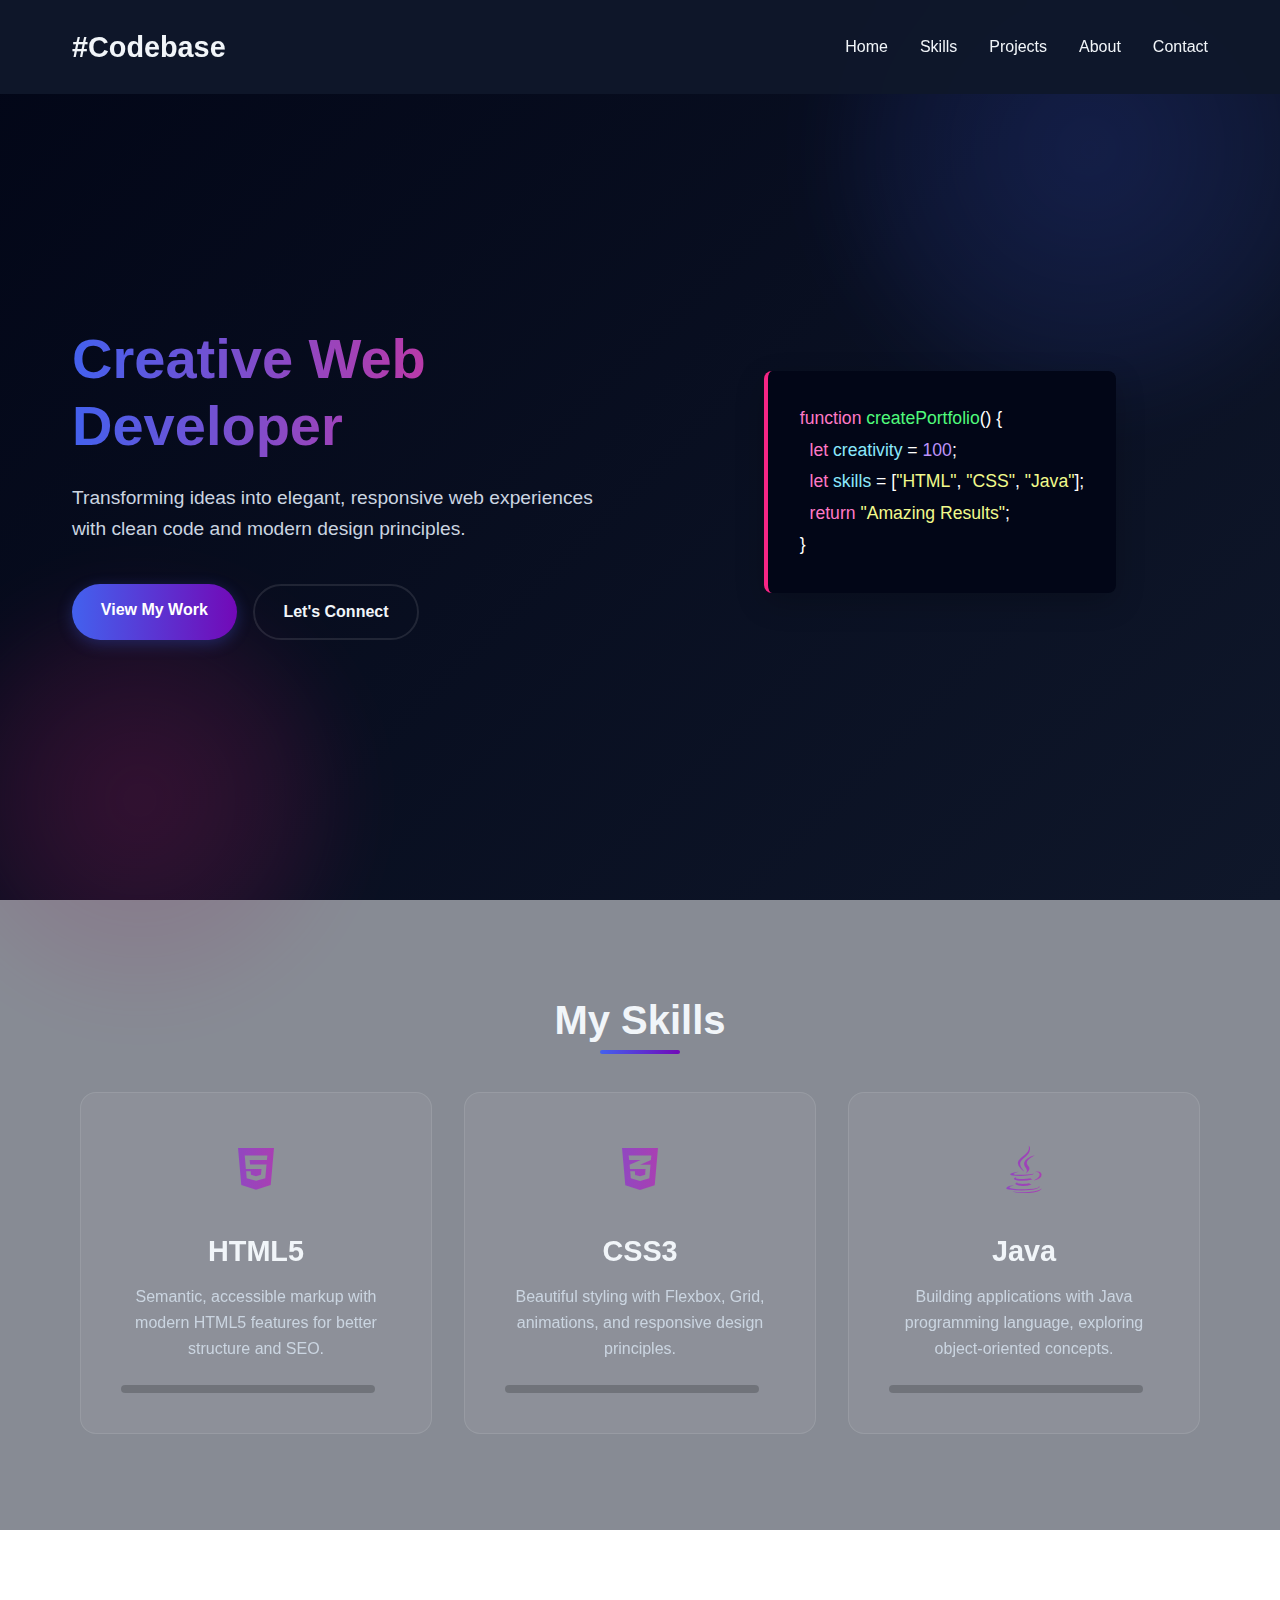
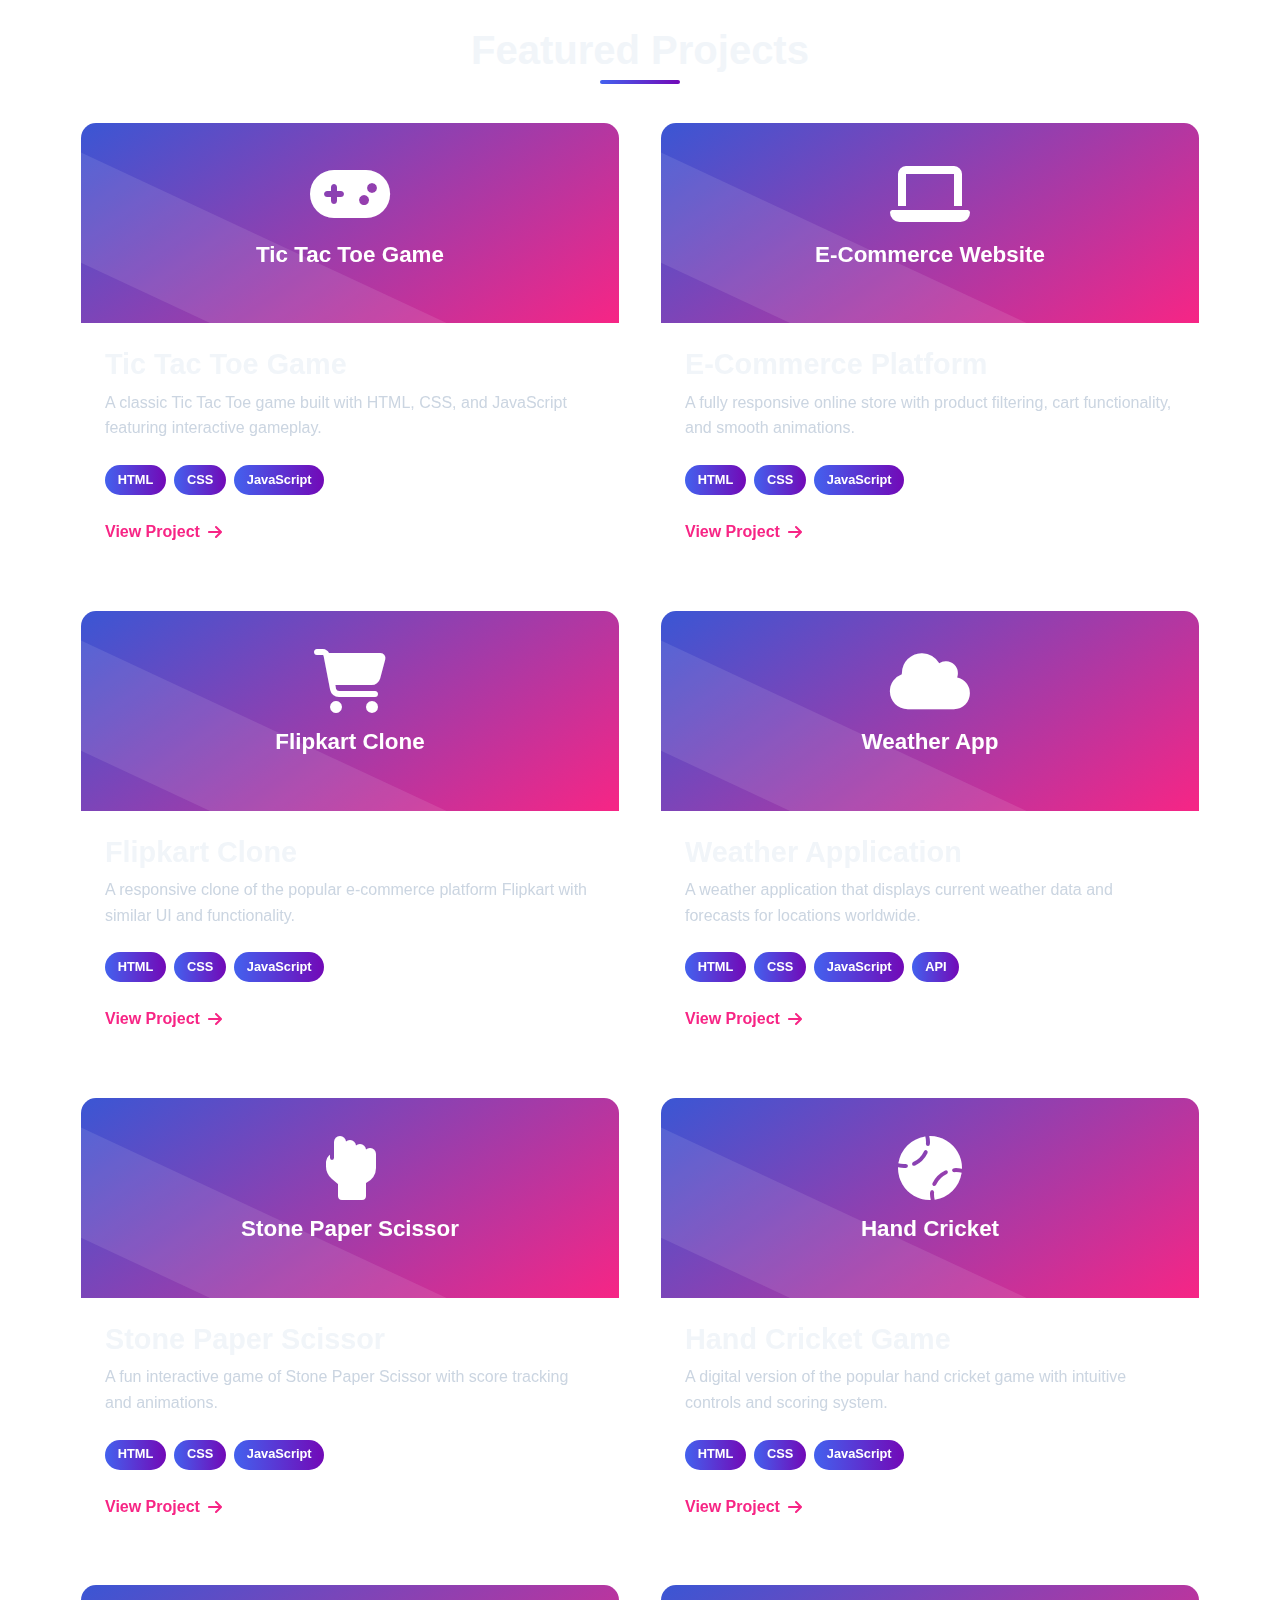
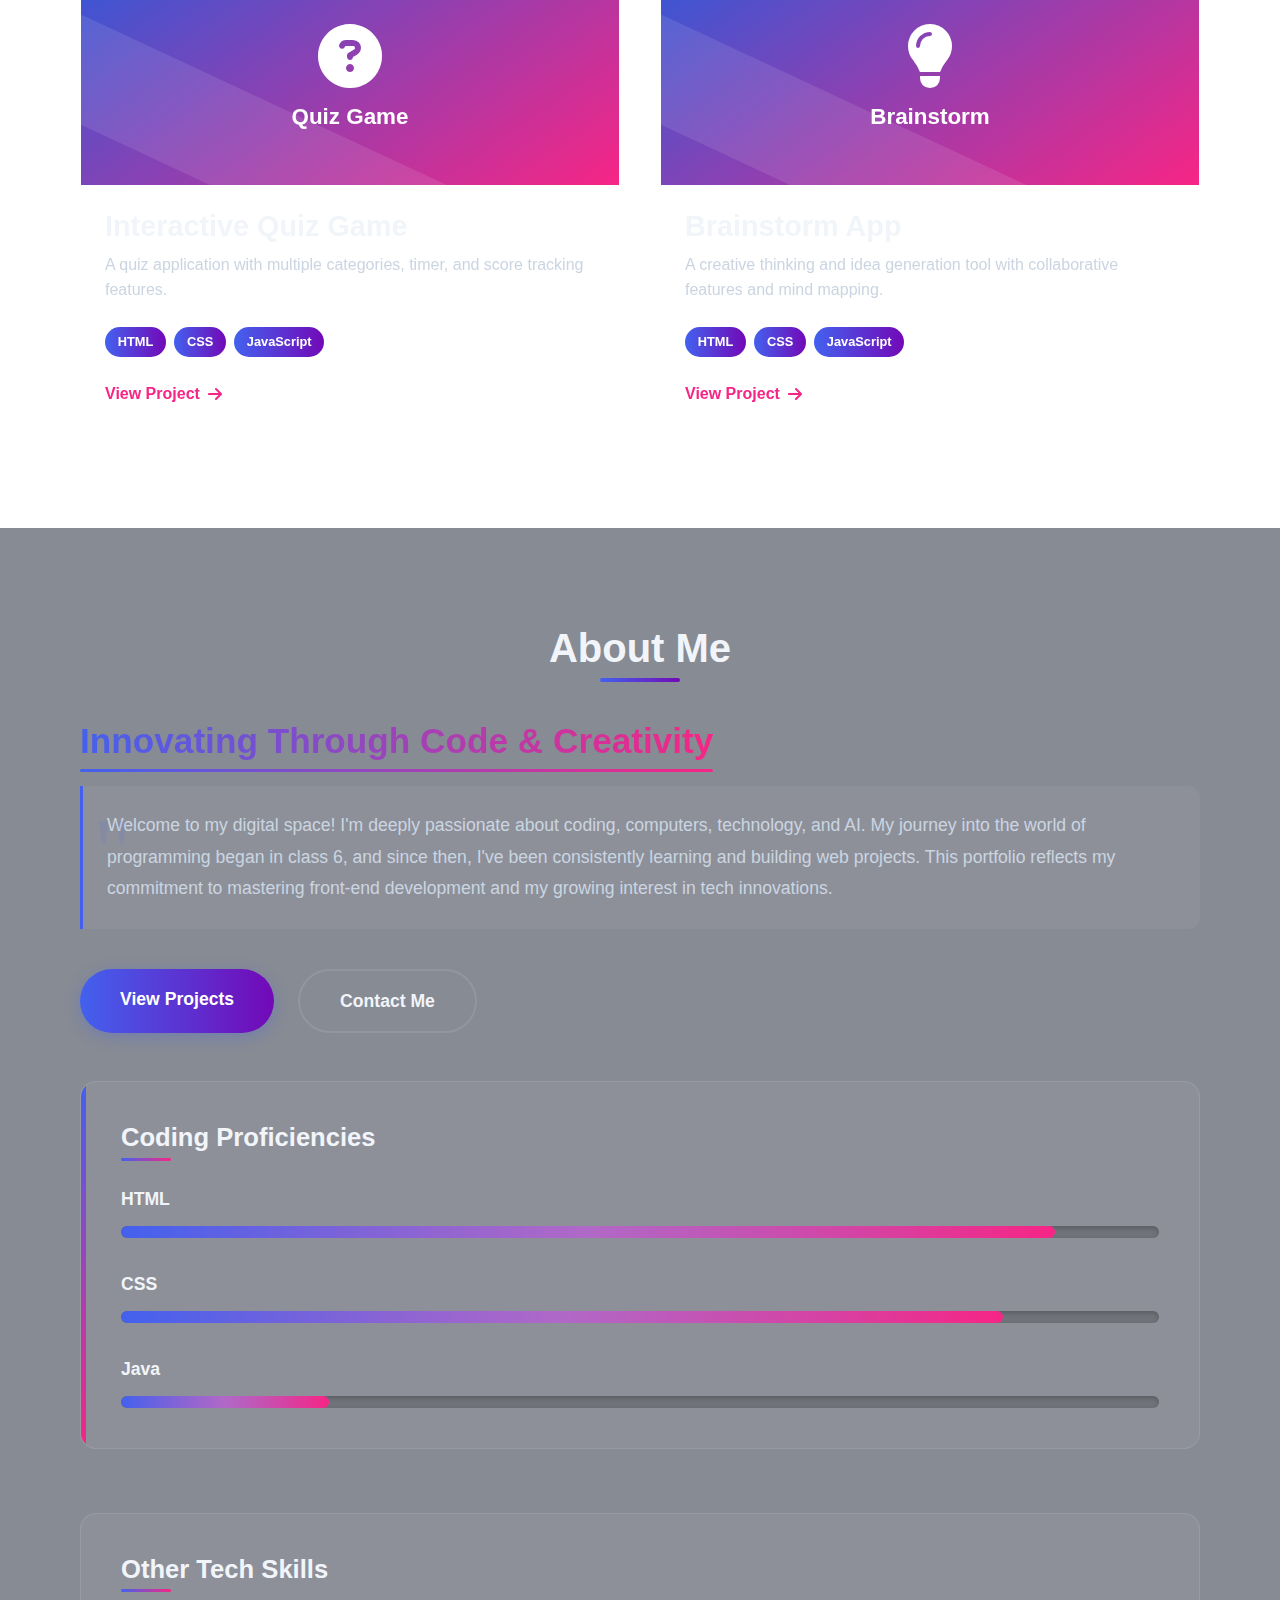
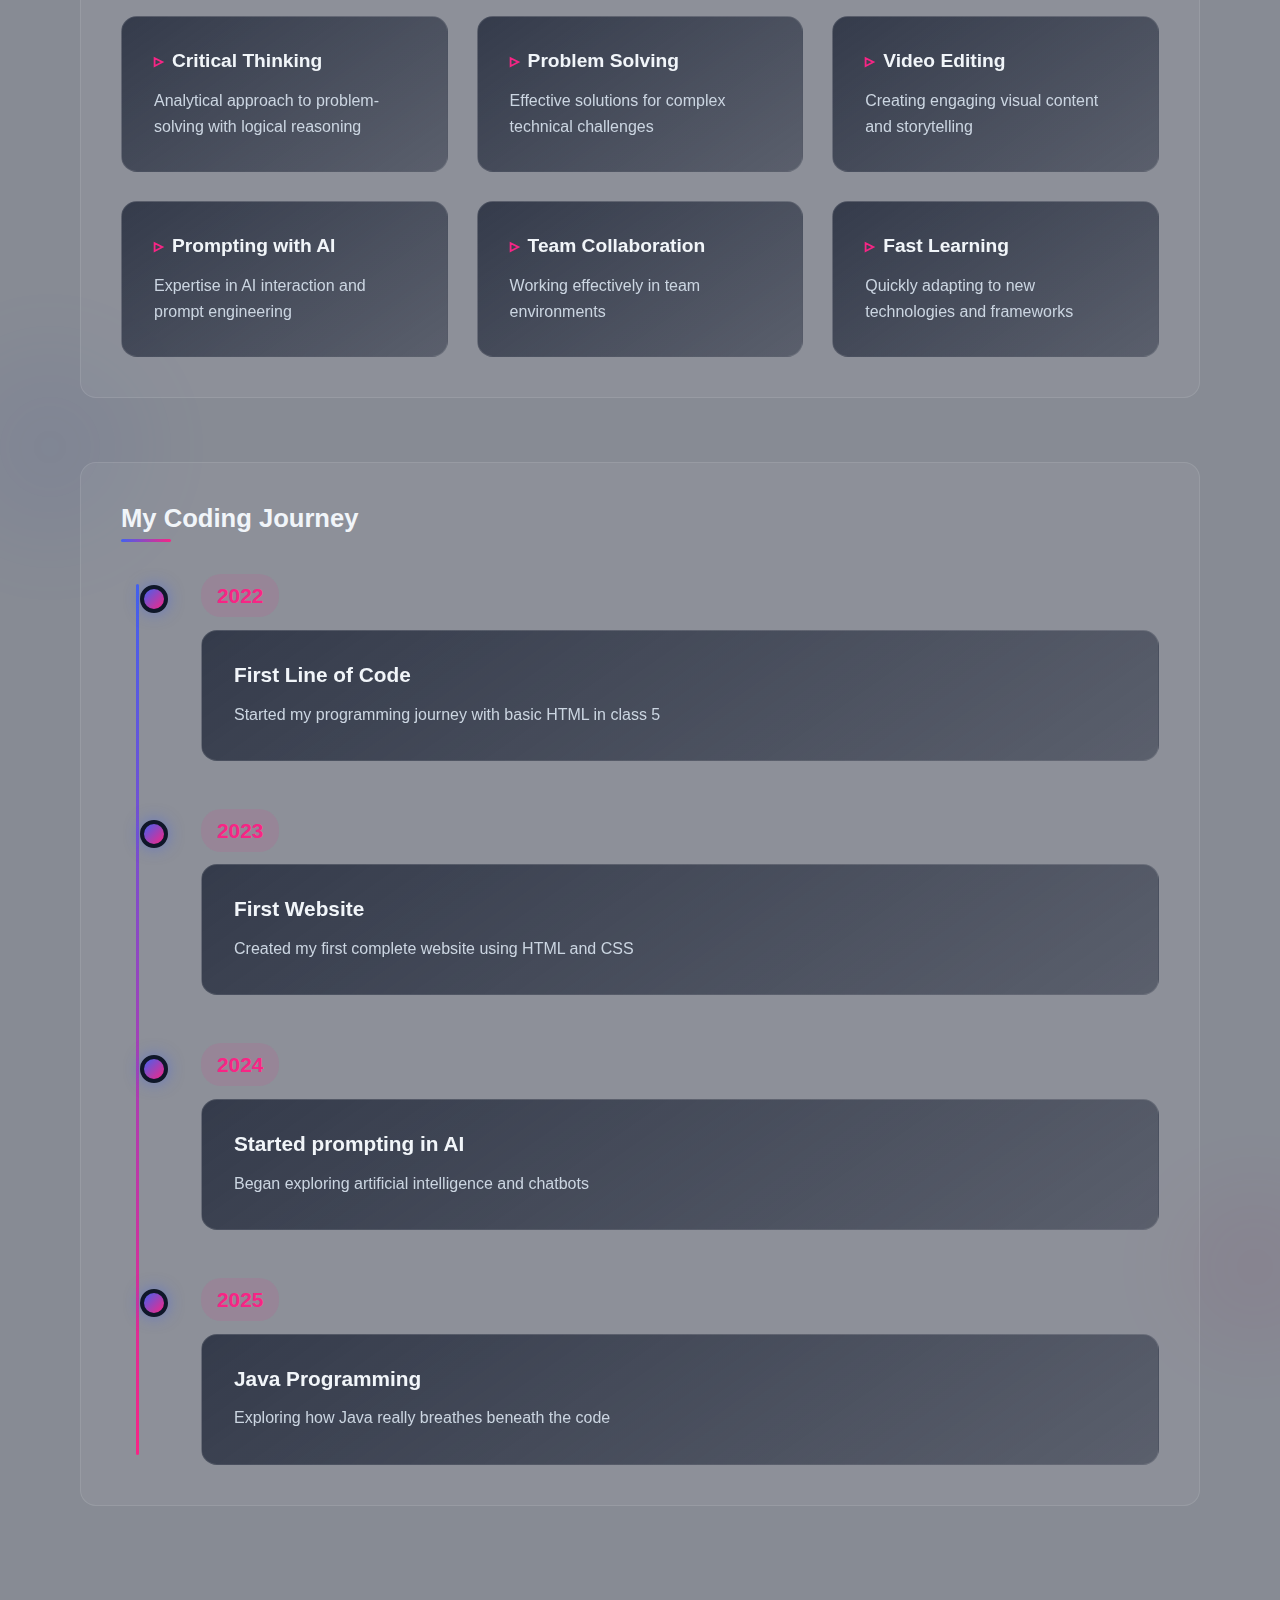
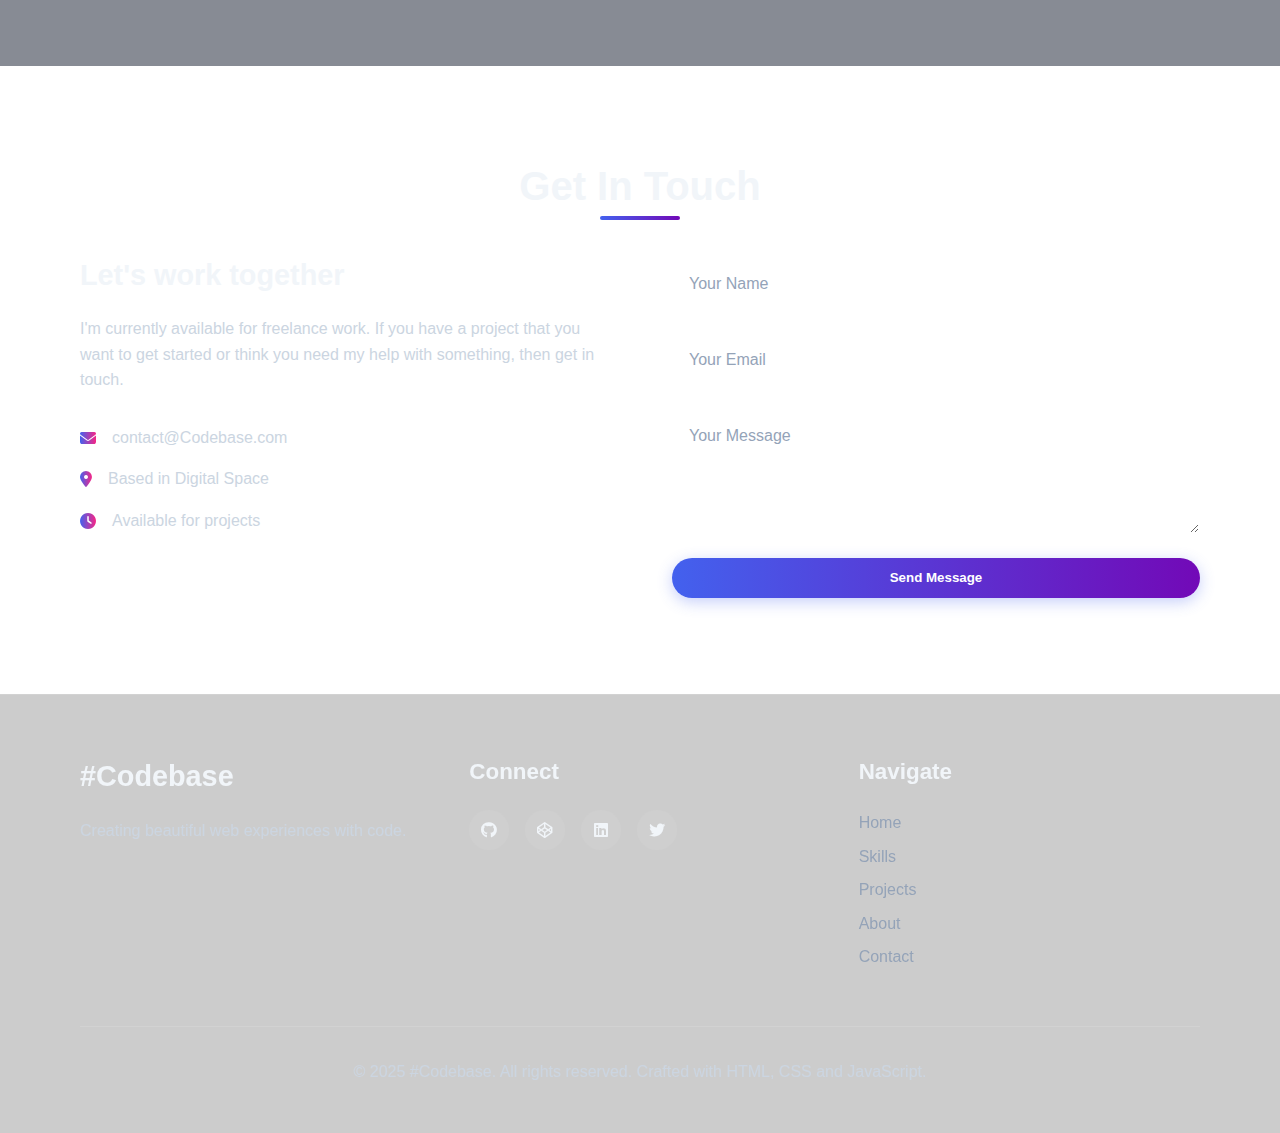
<file: index.html>
<!DOCTYPE html>
<html lang="en">
<head>
    <meta charset="UTF-8">
    <meta name="viewport" content="width=device-width, initial-scale=1.0">
    <title>#Codebase – Crafting Digital Experiences</title>
    <link rel="stylesheet" href="https://cdnjs.cloudflare.com/ajax/libs/font-awesome/6.4.0/css/all.min.css">
    <link rel="stylesheet" href="style.css">
</head>
<body>
    <!-- Navigation -->
    <nav class="navbar">
        <div class="nav-container">
            <div class="nav-logo">
                <a href="#"><span class="logo-accent"></span>#Codebase<span class="logo-accent"></span></a>
            </div>
            <input type="checkbox" id="nav-toggle">
            <label for="nav-toggle" class="hamburger">&#9776;</label>
            <div class="nav-links">
                <a href="#home">Home</a>
                <a href="#skills">Skills</a>
                <a href="#projects">Projects</a>
                <a href="#about">About</a>
                <a href="#contact">Contact</a>
            </div>
        </div>
    </nav>

    <!-- Hero Section -->
    <section id="home" class="hero">
        <div class="hero-content">
            <h1>Creative Web Developer</h1>
            <p>Transforming ideas into elegant, responsive web experiences with clean code and modern design principles.</p>
            <div class="hero-buttons">
                <a href="#projects" class="btn btn-primary">View My Work</a>
                <a href="#contact" class="btn btn-secondary">Let's Connect</a>
            </div>
        </div>
        <div class="hero-visual">
            <div class="code-animation">
                <div class="code-line"><span class="code-tag">function</span> <span class="code-function">createPortfolio</span>() {</div>
                <div class="code-line">&nbsp;&nbsp;<span class="code-keyword">let</span> <span class="code-variable">creativity</span> = <span class="code-value">100</span>;</div>
                <div class="code-line">&nbsp;&nbsp;<span class="code-keyword">let</span> <span class="code-variable">skills</span> = [<span class="code-string">"HTML"</span>, <span class="code-string">"CSS"</span>, <span class="code-string">"Java"</span>];</div>
                <div class="code-line">&nbsp;&nbsp;<span class="code-keyword">return</span> <span class="code-string">"Amazing Results"</span>;</div>
                <div class="code-line">}</div>
            </div>
        </div>
    </section>

    <!-- Skills Section -->
    <section id="skills" class="skills">
        <div class="container">
            <h2 class="section-title">My Skills</h2>
            <div class="skills-grid">
                <div class="skill-card">
                    <div class="skill-icon">
                        <i class="fab fa-html5"></i>
                    </div>
                    <h3>HTML5</h3>
                    <p>Semantic, accessible markup with modern HTML5 features for better structure and SEO.</p>
                    <div class="skill-level">
                        <div class="level-bar">
                            <div class="level-progress" data-level="90"></div>
                        </div>
                        <span></span>
                    </div>
                </div>
                <div class="skill-card">
                    <div class="skill-icon">
                        <i class="fab fa-css3-alt"></i>
                    </div>
                    <h3>CSS3</h3>
                    <p>Beautiful styling with Flexbox, Grid, animations, and responsive design principles.</p>
                    <div class="skill-level">
                        <div class="level-bar">
                            <div class="level-progress" data-level="85"></div>
                        </div>
                        <span></span>
                    </div>
                </div>
                <div class="skill-card">
                    <div class="skill-icon">
                        <i class="fab fa-java"></i>
                    </div>
                    <h3>Java</h3>
                    <p>Building applications with Java programming language, exploring object-oriented concepts.</p>
                    <div class="skill-level">
                        <div class="level-bar">
                            <div class="level-progress" data-level="20"></div>
                        </div>
                        <span></span>
                    </div>
                </div>
            </div>
        </div>
    </section>

    <!-- Projects Section -->
    <section id="projects" class="projects">
        <div class="container">
            <h2 class="section-title">Featured Projects</h2>
            <div class="projects-grid">
                <div class="project-card">
                    <div class="project-image">
                        <div class="image-placeholder">
                            <i class="fas fa-gamepad"></i>
                            <h4>Tic Tac Toe Game</h4>
                        </div>
                    </div>
                    <div class="project-info">
                        <h3>Tic Tac Toe Game</h3>
                        <p>A classic Tic Tac Toe game built with HTML, CSS, and JavaScript featuring interactive gameplay.</p>
                        <div class="project-tags">
                            <span>HTML</span>
                            <span>CSS</span>
                            <span>JavaScript</span>
                        </div>
                        <a href="#" class="project-link">View Project <i class="fas fa-arrow-right"></i></a>
                    </div>
                </div>
                <div class="project-card">
                    <div class="project-image">
                        <div class="image-placeholder">
                            <i class="fas fa-laptop"></i>
                            <h4>E-Commerce Website</h4>
                        </div>
                    </div>
                    <div class="project-info">
                        <h3>E-Commerce Platform</h3>
                        <p>A fully responsive online store with product filtering, cart functionality, and smooth animations.</p>
                        <div class="project-tags">
                            <span>HTML</span>
                            <span>CSS</span>
                            <span>JavaScript</span>
                        </div>
                        <a href="#" class="project-link">View Project <i class="fas fa-arrow-right"></i></a>
                    </div>
                </div>
                <div class="project-card">
                    <div class="project-image">
                        <div class="image-placeholder">
                            <i class="fas fa-shopping-cart"></i>
                            <h4>Flipkart Clone</h4>
                        </div>
                    </div>
                    <div class="project-info">
                        <h3>Flipkart Clone</h3>
                        <p>A responsive clone of the popular e-commerce platform Flipkart with similar UI and functionality.</p>
                        <div class="project-tags">
                            <span>HTML</span>
                            <span>CSS</span>
                            <span>JavaScript</span>
                        </div>
                        <a href="#" class="project-link">View Project <i class="fas fa-arrow-right"></i></a>
                    </div>
                </div>
                <div class="project-card">
                    <div class="project-image">
                        <div class="image-placeholder">
                            <i class="fas fa-cloud"></i>
                            <h4>Weather App</h4>
                        </div>
                    </div>
                    <div class="project-info">
                        <h3>Weather Application</h3>
                        <p>A weather application that displays current weather data and forecasts for locations worldwide.</p>
                        <div class="project-tags">
                            <span>HTML</span>
                            <span>CSS</span>
                            <span>JavaScript</span>
                            <span>API</span>
                        </div>
                        <a href="#" class="project-link">View Project <i class="fas fa-arrow-right"></i></a>
                    </div>
                </div>
                <div class="project-card">
                    <div class="project-image">
                        <div class="image-placeholder">
                            <i class="fas fa-hand-rock"></i>
                            <h4>Stone Paper Scissor</h4>
                        </div>
                    </div>
                    <div class="project-info">
                        <h3>Stone Paper Scissor</h3>
                        <p>A fun interactive game of Stone Paper Scissor with score tracking and animations.</p>
                        <div class="project-tags">
                            <span>HTML</span>
                            <span>CSS</span>
                            <span>JavaScript</span>
                        </div>
                        <a href="#" class="project-link">View Project <i class="fas fa-arrow-right"></i></a>
                    </div>
                </div>
                <div class="project-card">
                    <div class="project-image">
                        <div class="image-placeholder">
                            <i class="fas fa-baseball-ball"></i>
                            <h4>Hand Cricket</h4>
                        </div>
                    </div>
                    <div class="project-info">
                        <h3>Hand Cricket Game</h3>
                        <p>A digital version of the popular hand cricket game with intuitive controls and scoring system.</p>
                        <div class="project-tags">
                            <span>HTML</span>
                            <span>CSS</span>
                            <span>JavaScript</span>
                        </div>
                        <a href="#" class="project-link">View Project <i class="fas fa-arrow-right"></i></a>
                    </div>
                </div>
                <div class="project-card">
                    <div class="project-image">
                        <div class="image-placeholder">
                            <i class="fas fa-question-circle"></i>
                            <h4>Quiz Game</h4>
                        </div>
                    </div>
                    <div class="project-info">
                        <h3>Interactive Quiz Game</h3>
                        <p>A quiz application with multiple categories, timer, and score tracking features.</p>
                        <div class="project-tags">
                            <span>HTML</span>
                            <span>CSS</span>
                            <span>JavaScript</span>
                        </div>
                        <a href="#" class="project-link">View Project <i class="fas fa-arrow-right"></i></a>
                    </div>
                </div>
                <div class="project-card">
                    <div class="project-image">
                        <div class="image-placeholder">
                            <i class="fas fa-lightbulb"></i>
                            <h4>Brainstorm</h4>
                        </div>
                    </div>
                    <div class="project-info">
                        <h3>Brainstorm App</h3>
                        <p>A creative thinking and idea generation tool with collaborative features and mind mapping.</p>
                        <div class="project-tags">
                            <span>HTML</span>
                            <span>CSS</span>
                            <span>JavaScript</span>
                        </div>
                        <a href="#" class="project-link">View Project <i class="fas fa-arrow-right"></i></a>
                    </div>
                </div>
            </div>
        </div>
    </section>

    <!-- About Section -->
    <section id="about" class="about">
        <div class="container">
            <div class="about-content">
                <div class="about-text">
                    <h2 class="section-title">About Me</h2>
                    <h3>Innovating Through Code & Creativity</h3>
                    <p>Welcome to my digital space! I'm deeply passionate about coding, computers, technology, and AI. My journey into the world of programming began in class 6, and since then, I've been consistently learning and building web projects. This portfolio reflects my commitment to mastering front-end development and my growing interest in tech innovations.</p>
                    
                    <div class="about-buttons">
                        <a href="#projects" class="btn btn-primary">View Projects</a>
                        <a href="#contact" class="btn btn-secondary">Contact Me</a>
                    </div>
                    
                    <div class="coding-proficiencies">
                        <h4>Coding Proficiencies</h4>
                        <div class="proficiency">
                            <span>HTML</span>
                            <div class="proficiency-bar">
                                <div class="proficiency-level" style="width: 90%"></div>
                            </div>
                        </div>
                        <div class="proficiency">
                            <span>CSS</span>
                            <div class="proficiency-bar">
                                <div class="proficiency-level" style="width: 85%"></div>
                            </div>
                        </div>
                        <div class="proficiency">
                            <span>Java</span>
                            <div class="proficiency-bar">
                                <div class="proficiency-level" style="width: 20%"></div>
                            </div>
                        </div>
                    </div>
                    
                    <div class="other-skills">
                        <h4>Other Tech Skills</h4>
                        <div class="skills-list">
                            <div class="skill-item">
                                <h5>Critical Thinking</h5>
                                <p>Analytical approach to problem-solving with logical reasoning</p>
                            </div>
                            <div class="skill-item">
                                <h5>Problem Solving</h5>
                                <p>Effective solutions for complex technical challenges</p>
                            </div>
                            <div class="skill-item">
                                <h5>Video Editing</h5>
                                <p>Creating engaging visual content and storytelling</p>
                            </div>
                            <div class="skill-item">
                                <h5>Prompting with AI</h5>
                                <p>Expertise in AI interaction and prompt engineering</p>
                            </div>
                            <div class="skill-item">
                                <h5>Team Collaboration</h5>
                                <p>Working effectively in team environments</p>
                            </div>
                            <div class="skill-item">
                                <h5>Fast Learning</h5>
                                <p>Quickly adapting to new technologies and frameworks</p>
                            </div>
                        </div>
                    </div>
                    
                    <div class="coding-journey">
                        <h4>My Coding Journey</h4>
                        <div class="timeline">
                            <div class="timeline-item">
                                <div class="timeline-year">2022</div>
                                <div class="timeline-content">
                                    <h5>First Line of Code</h5>
                                    <p>Started my programming journey with basic HTML in class 5</p>
                                </div>
                            </div>
                            <div class="timeline-item">
                                <div class="timeline-year">2023</div>
                                <div class="timeline-content">
                                    <h5>First Website</h5>
                                    <p>Created my first complete website using HTML and CSS</p>
                                </div>
                            </div>
                            <div class="timeline-item">
                                <div class="timeline-year">2024</div>
                                <div class="timeline-content">
                                    <h5>Started prompting in AI</h5>
                                    <p>Began exploring artificial intelligence and chatbots</p>
                                </div>
                            </div>
                            <div class="timeline-item">
                                <div class="timeline-year">2025</div>
                                <div class="timeline-content">
                                    <h5>Java Programming</h5>
                                    <p>Exploring how Java really breathes beneath the code</p>
                                </div>
                            </div>
                        </div>
                    </div>
                </div>
            </div>
        </div>
    </section>

    <!-- Contact Section -->
    <section id="contact" class="contact">
        <div class="container">
            <h2 class="section-title">Get In Touch</h2>
            <div class="contact-content">
                <div class="contact-info">
                    <h3>Let's work together</h3>
                    <p>I'm currently available for freelance work. If you have a project that you want to get started or think you need my help with something, then get in touch.</p>
                    <div class="contact-details">
                        <p><i class="fas fa-envelope"></i> contact@Codebase.com</p>
                        <p><i class="fas fa-map-marker-alt"></i> Based in Digital Space</p>
                        <p><i class="fas fa-clock"></i> Available for projects</p>
                    </div>
                </div>
                <form class="contact-form">
                    <input type="text" placeholder="Your Name" required>
                    <input type="email" placeholder="Your Email" required>
                    <textarea placeholder="Your Message" rows="5" required></textarea>
                    <button type="submit" class="btn btn-primary">Send Message</button>
                </form>
            </div>
        </div>
    </section>

    <!-- Footer -->
    <footer class="footer">
        <div class="container">
            <div class="footer-content">
                <div class="footer-section">
                    <h3><span class="logo-accent"></span>#Codebase<span class="logo-accent"></span></h3>
                    <p>Creating beautiful web experiences with code.</p>
                </div>
                <div class="footer-section">
                    <h4>Connect</h4>
                    <div class="social-links">
                        <a href="#"><i class="fab fa-github"></i></a>
                        <a href="#"><i class="fab fa-codepen"></i></a>
                        <a href="#"><i class="fab fa-linkedin"></i></a>
                        <a href="#"><i class="fab fa-twitter"></i></a>
                    </div>
                </div>
                <div class="footer-section">
                    <h4>Navigate</h4>
                    <a href="#home">Home</a>
                    <a href="#skills">Skills</a>
                    <a href="#projects">Projects</a>
                    <a href="#about">About</a>
                    <a href="#contact">Contact</a>
                </div>
            </div>
            <div class="footer-bottom">
                <p>&copy; 2025 #Codebase. All rights reserved. Crafted with HTML, CSS and JavaScript.</p>
            </div>
        </div>
    </footer>
</body>
</html>
</file>
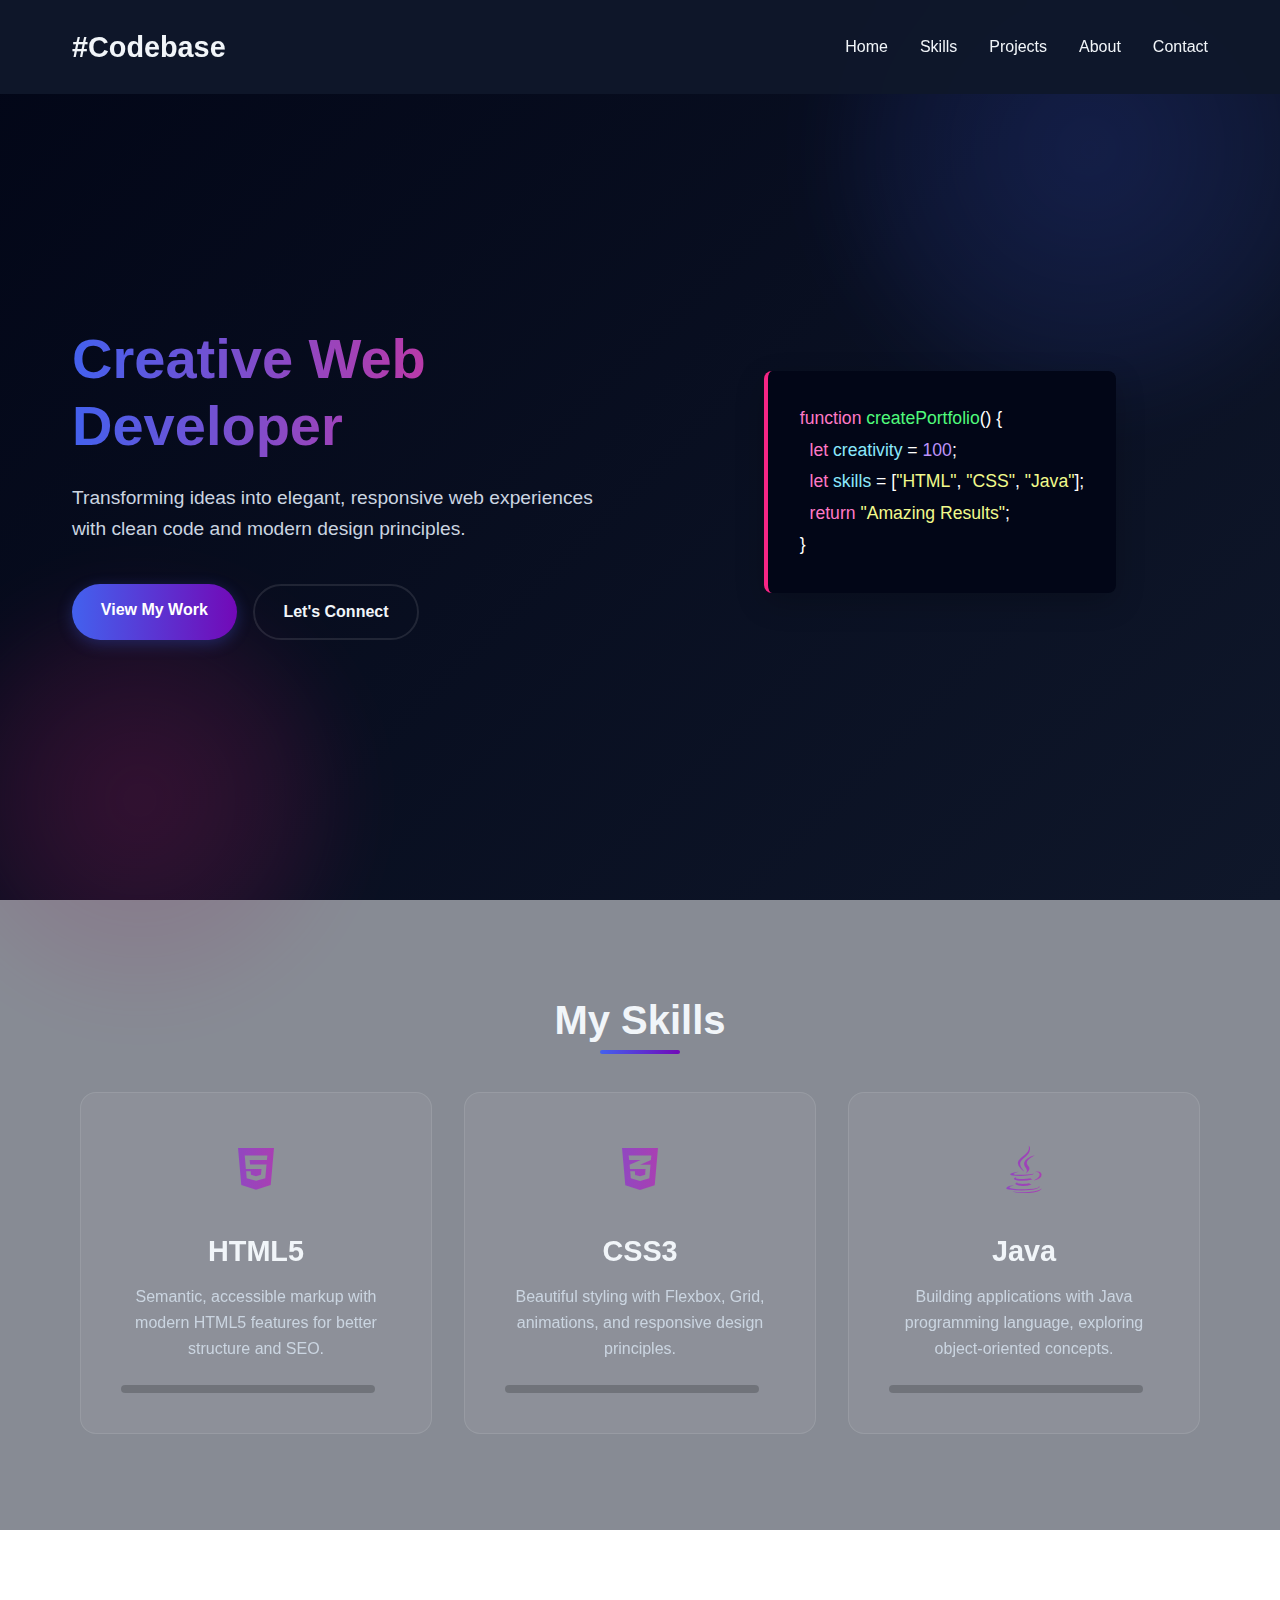
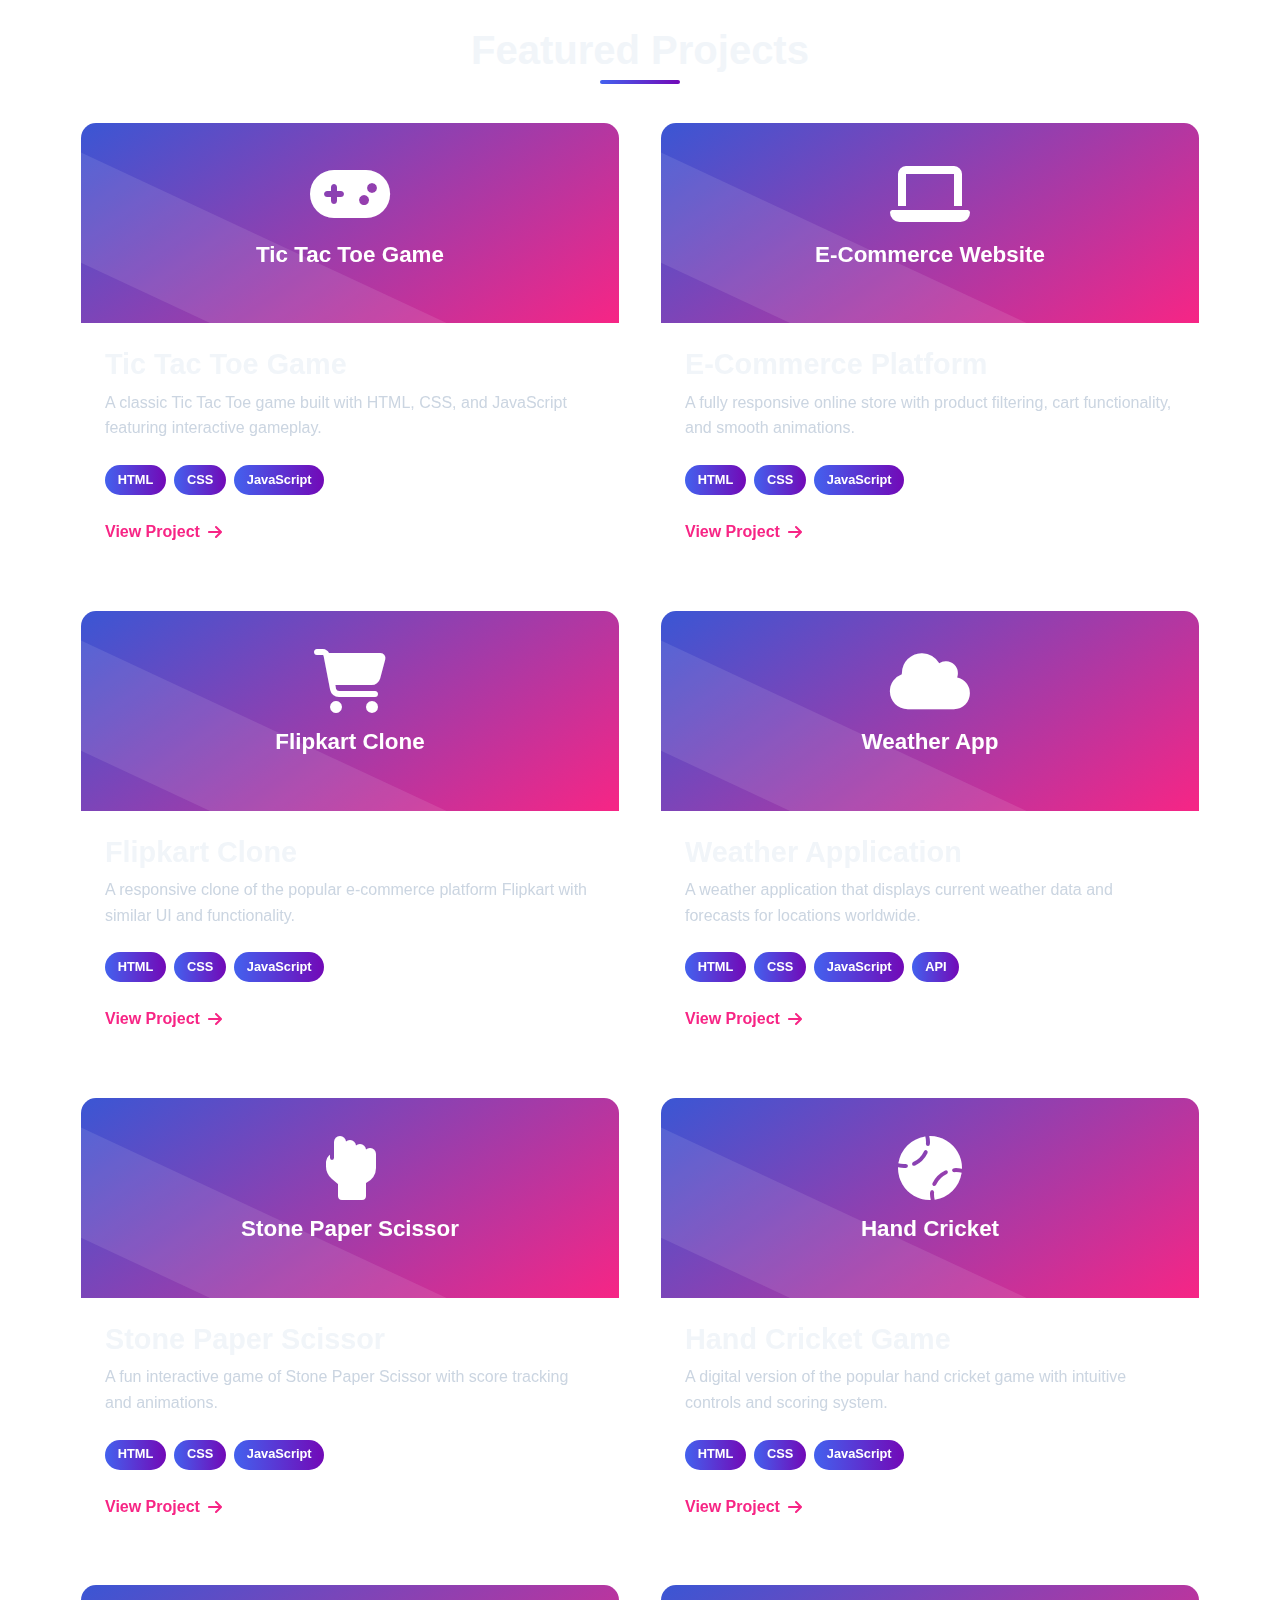
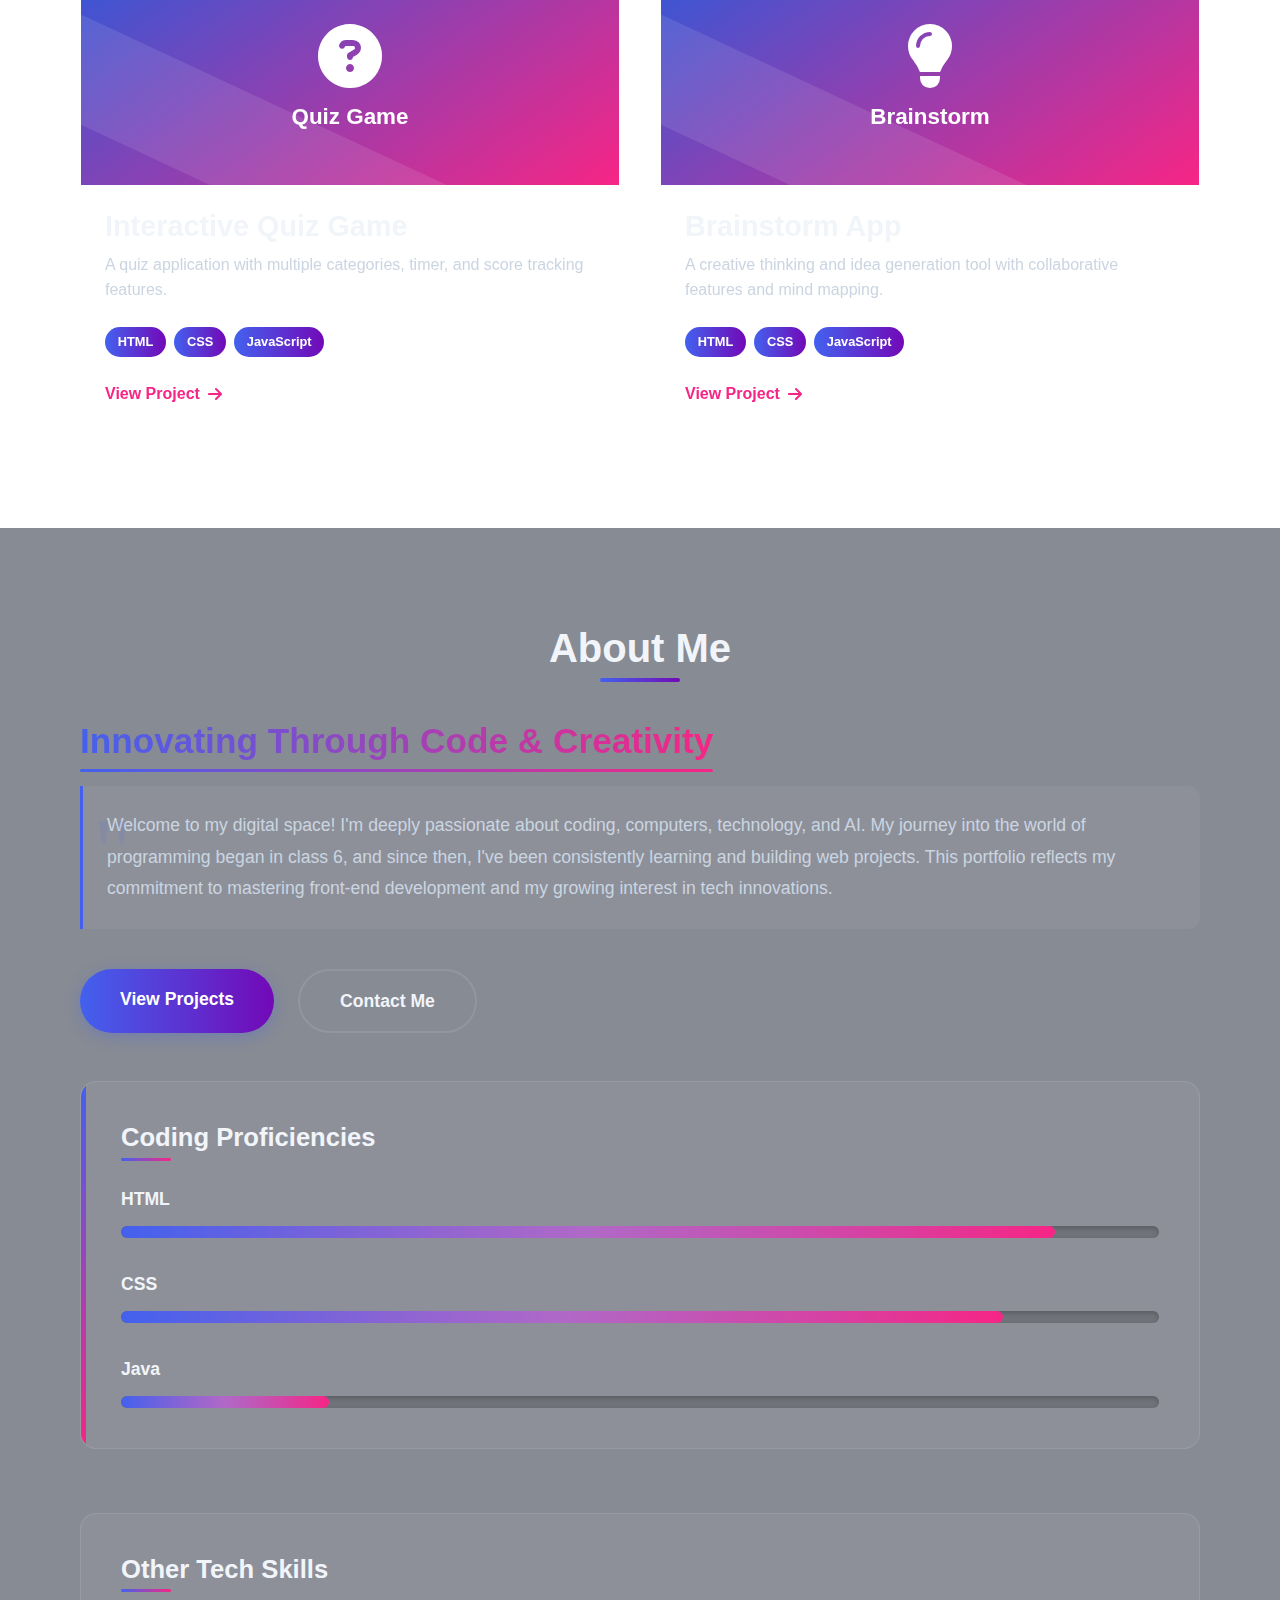
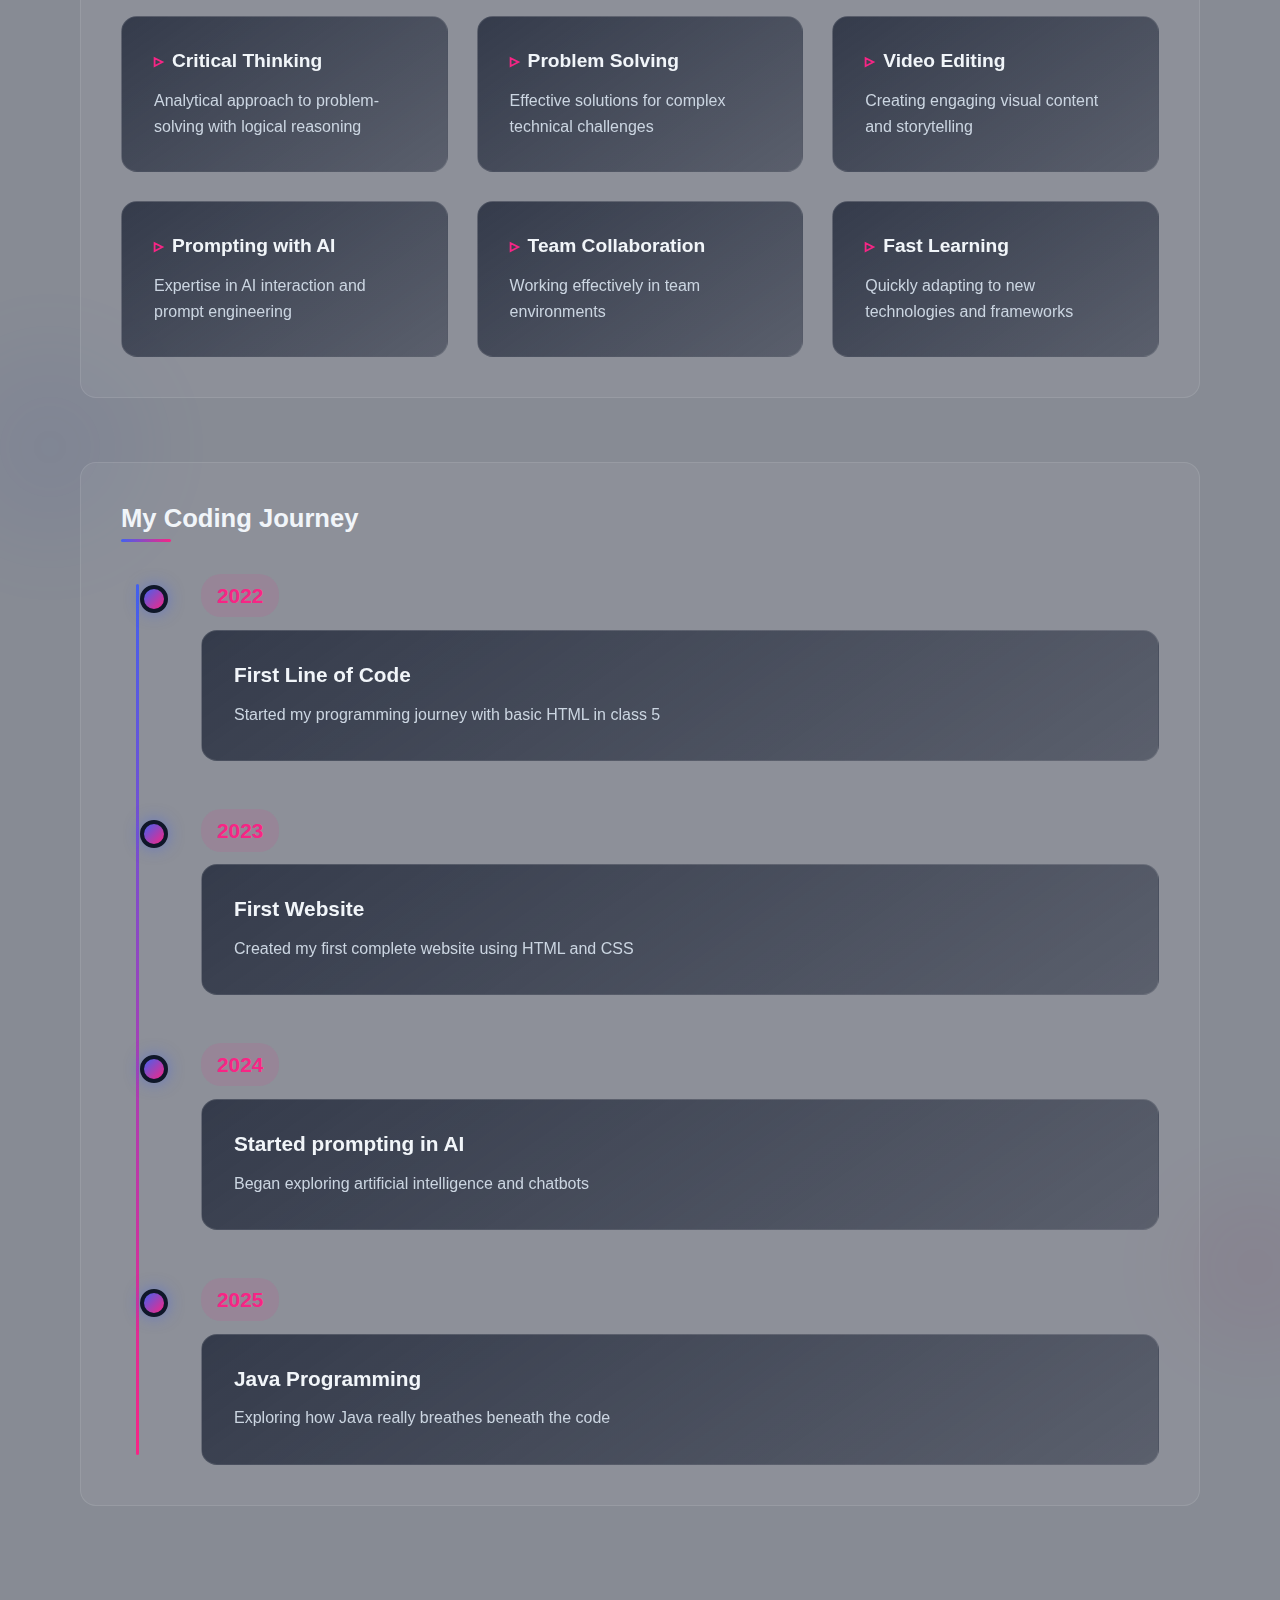
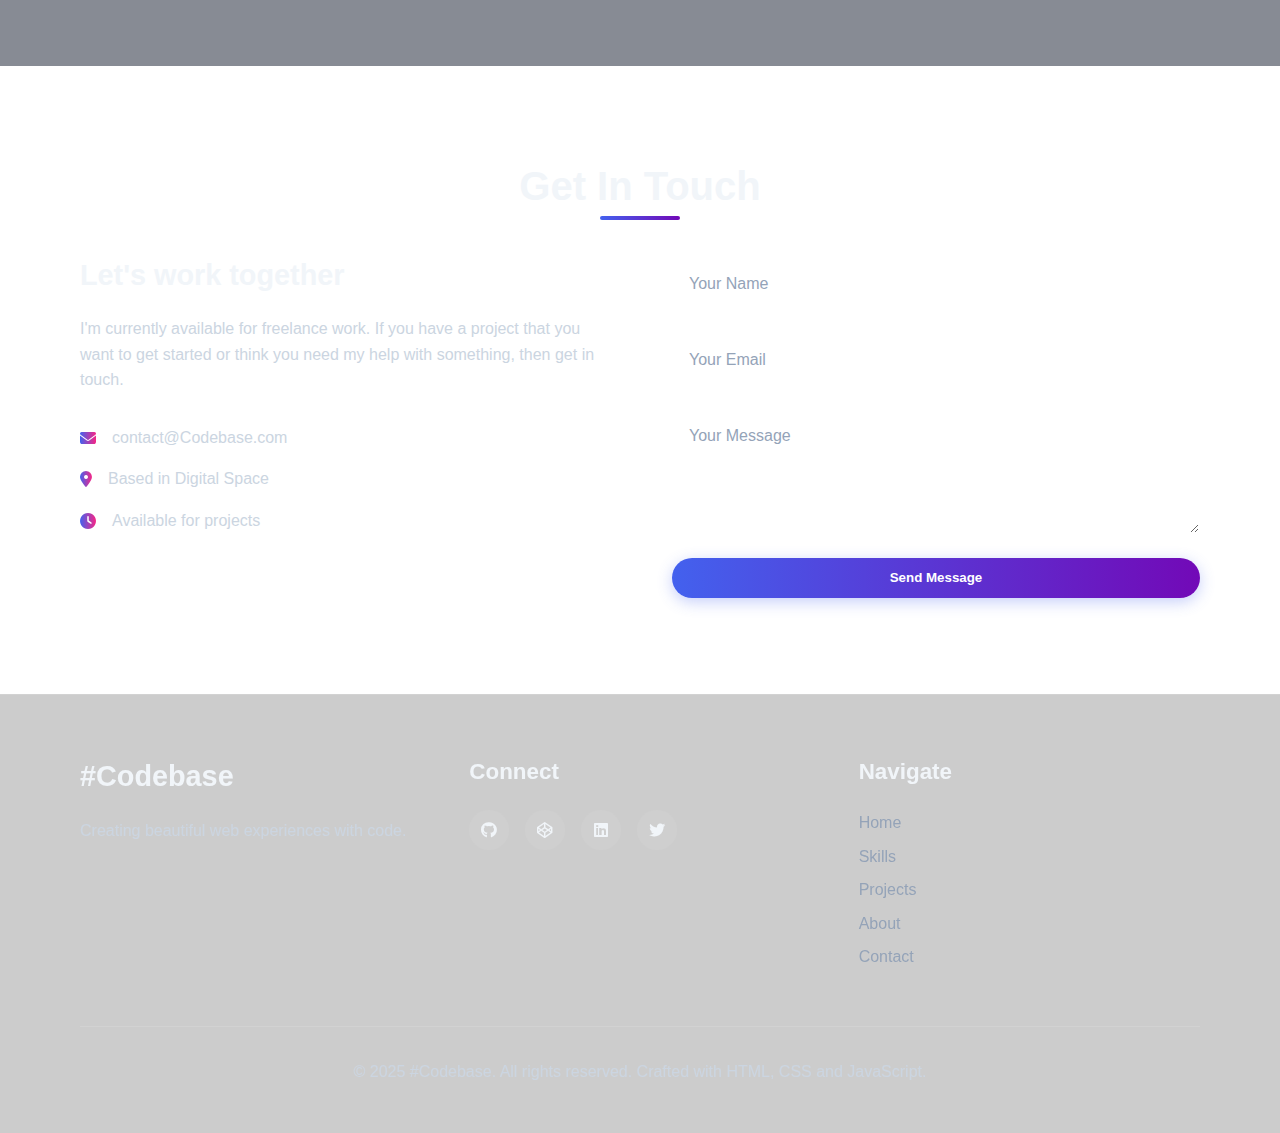
<file: Portfolio.html>
<!DOCTYPE html>
<html lang="en">
<head>
    <meta charset="UTF-8">
    <meta name="viewport" content="width=device-width, initial-scale=1.0">
    <title>#Codebase – Crafting Digital Experiences</title>
    <link rel="stylesheet" href="https://cdnjs.cloudflare.com/ajax/libs/font-awesome/6.4.0/css/all.min.css">
    <link rel="stylesheet" href="Portfolio.css">
</head>
<body>
    <!-- Navigation -->
    <nav class="navbar">
        <div class="nav-container">
            <div class="nav-logo">
                <a href="#"><span class="logo-accent"></span>#Codebase<span class="logo-accent"></span></a>
            </div>
            <input type="checkbox" id="nav-toggle">
            <label for="nav-toggle" class="hamburger">&#9776;</label>
            <div class="nav-links">
                <a href="#home">Home</a>
                <a href="#skills">Skills</a>
                <a href="#projects">Projects</a>
                <a href="#about">About</a>
                <a href="#contact">Contact</a>
            </div>
        </div>
    </nav>

    <!-- Hero Section -->
    <section id="home" class="hero">
        <div class="hero-content">
            <h1>Creative Web Developer</h1>
            <p>Transforming ideas into elegant, responsive web experiences with clean code and modern design principles.</p>
            <div class="hero-buttons">
                <a href="#projects" class="btn btn-primary">View My Work</a>
                <a href="#contact" class="btn btn-secondary">Let's Connect</a>
            </div>
        </div>
        <div class="hero-visual">
            <div class="code-animation">
                <div class="code-line"><span class="code-tag">function</span> <span class="code-function">createPortfolio</span>() {</div>
                <div class="code-line">&nbsp;&nbsp;<span class="code-keyword">let</span> <span class="code-variable">creativity</span> = <span class="code-value">100</span>;</div>
                <div class="code-line">&nbsp;&nbsp;<span class="code-keyword">let</span> <span class="code-variable">skills</span> = [<span class="code-string">"HTML"</span>, <span class="code-string">"CSS"</span>, <span class="code-string">"Java"</span>];</div>
                <div class="code-line">&nbsp;&nbsp;<span class="code-keyword">return</span> <span class="code-string">"Amazing Results"</span>;</div>
                <div class="code-line">}</div>
            </div>
        </div>
    </section>

    <!-- Skills Section -->
    <section id="skills" class="skills">
        <div class="container">
            <h2 class="section-title">My Skills</h2>
            <div class="skills-grid">
                <div class="skill-card">
                    <div class="skill-icon">
                        <i class="fab fa-html5"></i>
                    </div>
                    <h3>HTML5</h3>
                    <p>Semantic, accessible markup with modern HTML5 features for better structure and SEO.</p>
                    <div class="skill-level">
                        <div class="level-bar">
                            <div class="level-progress" data-level="90"></div>
                        </div>
                        <span></span>
                    </div>
                </div>
                <div class="skill-card">
                    <div class="skill-icon">
                        <i class="fab fa-css3-alt"></i>
                    </div>
                    <h3>CSS3</h3>
                    <p>Beautiful styling with Flexbox, Grid, animations, and responsive design principles.</p>
                    <div class="skill-level">
                        <div class="level-bar">
                            <div class="level-progress" data-level="85"></div>
                        </div>
                        <span></span>
                    </div>
                </div>
                <div class="skill-card">
                    <div class="skill-icon">
                        <i class="fab fa-java"></i>
                    </div>
                    <h3>Java</h3>
                    <p>Building applications with Java programming language, exploring object-oriented concepts.</p>
                    <div class="skill-level">
                        <div class="level-bar">
                            <div class="level-progress" data-level="20"></div>
                        </div>
                        <span></span>
                    </div>
                </div>
            </div>
        </div>
    </section>

    <!-- Projects Section -->
    <section id="projects" class="projects">
        <div class="container">
            <h2 class="section-title">Featured Projects</h2>
            <div class="projects-grid">
                <div class="project-card">
                    <div class="project-image">
                        <div class="image-placeholder">
                            <i class="fas fa-gamepad"></i>
                            <h4>Tic Tac Toe Game</h4>
                        </div>
                    </div>
                    <div class="project-info">
                        <h3>Tic Tac Toe Game</h3>
                        <p>A classic Tic Tac Toe game built with HTML, CSS, and JavaScript featuring interactive gameplay.</p>
                        <div class="project-tags">
                            <span>HTML</span>
                            <span>CSS</span>
                            <span>JavaScript</span>
                        </div>
                        <a href="#" class="project-link">View Project <i class="fas fa-arrow-right"></i></a>
                    </div>
                </div>
                <div class="project-card">
                    <div class="project-image">
                        <div class="image-placeholder">
                            <i class="fas fa-laptop"></i>
                            <h4>E-Commerce Website</h4>
                        </div>
                    </div>
                    <div class="project-info">
                        <h3>E-Commerce Platform</h3>
                        <p>A fully responsive online store with product filtering, cart functionality, and smooth animations.</p>
                        <div class="project-tags">
                            <span>HTML</span>
                            <span>CSS</span>
                            <span>JavaScript</span>
                        </div>
                        <a href="#" class="project-link">View Project <i class="fas fa-arrow-right"></i></a>
                    </div>
                </div>
                <div class="project-card">
                    <div class="project-image">
                        <div class="image-placeholder">
                            <i class="fas fa-shopping-cart"></i>
                            <h4>Flipkart Clone</h4>
                        </div>
                    </div>
                    <div class="project-info">
                        <h3>Flipkart Clone</h3>
                        <p>A responsive clone of the popular e-commerce platform Flipkart with similar UI and functionality.</p>
                        <div class="project-tags">
                            <span>HTML</span>
                            <span>CSS</span>
                            <span>JavaScript</span>
                        </div>
                        <a href="#" class="project-link">View Project <i class="fas fa-arrow-right"></i></a>
                    </div>
                </div>
                <div class="project-card">
                    <div class="project-image">
                        <div class="image-placeholder">
                            <i class="fas fa-cloud"></i>
                            <h4>Weather App</h4>
                        </div>
                    </div>
                    <div class="project-info">
                        <h3>Weather Application</h3>
                        <p>A weather application that displays current weather data and forecasts for locations worldwide.</p>
                        <div class="project-tags">
                            <span>HTML</span>
                            <span>CSS</span>
                            <span>JavaScript</span>
                            <span>API</span>
                        </div>
                        <a href="#" class="project-link">View Project <i class="fas fa-arrow-right"></i></a>
                    </div>
                </div>
                <div class="project-card">
                    <div class="project-image">
                        <div class="image-placeholder">
                            <i class="fas fa-hand-rock"></i>
                            <h4>Stone Paper Scissor</h4>
                        </div>
                    </div>
                    <div class="project-info">
                        <h3>Stone Paper Scissor</h3>
                        <p>A fun interactive game of Stone Paper Scissor with score tracking and animations.</p>
                        <div class="project-tags">
                            <span>HTML</span>
                            <span>CSS</span>
                            <span>JavaScript</span>
                        </div>
                        <a href="#" class="project-link">View Project <i class="fas fa-arrow-right"></i></a>
                    </div>
                </div>
                <div class="project-card">
                    <div class="project-image">
                        <div class="image-placeholder">
                            <i class="fas fa-baseball-ball"></i>
                            <h4>Hand Cricket</h4>
                        </div>
                    </div>
                    <div class="project-info">
                        <h3>Hand Cricket Game</h3>
                        <p>A digital version of the popular hand cricket game with intuitive controls and scoring system.</p>
                        <div class="project-tags">
                            <span>HTML</span>
                            <span>CSS</span>
                            <span>JavaScript</span>
                        </div>
                        <a href="#" class="project-link">View Project <i class="fas fa-arrow-right"></i></a>
                    </div>
                </div>
                <div class="project-card">
                    <div class="project-image">
                        <div class="image-placeholder">
                            <i class="fas fa-question-circle"></i>
                            <h4>Quiz Game</h4>
                        </div>
                    </div>
                    <div class="project-info">
                        <h3>Interactive Quiz Game</h3>
                        <p>A quiz application with multiple categories, timer, and score tracking features.</p>
                        <div class="project-tags">
                            <span>HTML</span>
                            <span>CSS</span>
                            <span>JavaScript</span>
                        </div>
                        <a href="#" class="project-link">View Project <i class="fas fa-arrow-right"></i></a>
                    </div>
                </div>
                <div class="project-card">
                    <div class="project-image">
                        <div class="image-placeholder">
                            <i class="fas fa-lightbulb"></i>
                            <h4>Brainstorm</h4>
                        </div>
                    </div>
                    <div class="project-info">
                        <h3>Brainstorm App</h3>
                        <p>A creative thinking and idea generation tool with collaborative features and mind mapping.</p>
                        <div class="project-tags">
                            <span>HTML</span>
                            <span>CSS</span>
                            <span>JavaScript</span>
                        </div>
                        <a href="#" class="project-link">View Project <i class="fas fa-arrow-right"></i></a>
                    </div>
                </div>
            </div>
        </div>
    </section>

    <!-- About Section -->
    <section id="about" class="about">
        <div class="container">
            <div class="about-content">
                <div class="about-text">
                    <h2 class="section-title">About Me</h2>
                    <h3>Innovating Through Code & Creativity</h3>
                    <p>Welcome to my digital space! I'm deeply passionate about coding, computers, technology, and AI. My journey into the world of programming began in class 6, and since then, I've been consistently learning and building web projects. This portfolio reflects my commitment to mastering front-end development and my growing interest in tech innovations.</p>
                    
                    <div class="about-buttons">
                        <a href="#projects" class="btn btn-primary">View Projects</a>
                        <a href="#contact" class="btn btn-secondary">Contact Me</a>
                    </div>
                    
                    <div class="coding-proficiencies">
                        <h4>Coding Proficiencies</h4>
                        <div class="proficiency">
                            <span>HTML</span>
                            <div class="proficiency-bar">
                                <div class="proficiency-level" style="width: 90%"></div>
                            </div>
                        </div>
                        <div class="proficiency">
                            <span>CSS</span>
                            <div class="proficiency-bar">
                                <div class="proficiency-level" style="width: 85%"></div>
                            </div>
                        </div>
                        <div class="proficiency">
                            <span>Java</span>
                            <div class="proficiency-bar">
                                <div class="proficiency-level" style="width: 20%"></div>
                            </div>
                        </div>
                    </div>
                    
                    <div class="other-skills">
                        <h4>Other Tech Skills</h4>
                        <div class="skills-list">
                            <div class="skill-item">
                                <h5>Critical Thinking</h5>
                                <p>Analytical approach to problem-solving with logical reasoning</p>
                            </div>
                            <div class="skill-item">
                                <h5>Problem Solving</h5>
                                <p>Effective solutions for complex technical challenges</p>
                            </div>
                            <div class="skill-item">
                                <h5>Video Editing</h5>
                                <p>Creating engaging visual content and storytelling</p>
                            </div>
                            <div class="skill-item">
                                <h5>Prompting with AI</h5>
                                <p>Expertise in AI interaction and prompt engineering</p>
                            </div>
                            <div class="skill-item">
                                <h5>Team Collaboration</h5>
                                <p>Working effectively in team environments</p>
                            </div>
                            <div class="skill-item">
                                <h5>Fast Learning</h5>
                                <p>Quickly adapting to new technologies and frameworks</p>
                            </div>
                        </div>
                    </div>
                    
                    <div class="coding-journey">
                        <h4>My Coding Journey</h4>
                        <div class="timeline">
                            <div class="timeline-item">
                                <div class="timeline-year">2022</div>
                                <div class="timeline-content">
                                    <h5>First Line of Code</h5>
                                    <p>Started my programming journey with basic HTML in class 5</p>
                                </div>
                            </div>
                            <div class="timeline-item">
                                <div class="timeline-year">2023</div>
                                <div class="timeline-content">
                                    <h5>First Website</h5>
                                    <p>Created my first complete website using HTML and CSS</p>
                                </div>
                            </div>
                            <div class="timeline-item">
                                <div class="timeline-year">2024</div>
                                <div class="timeline-content">
                                    <h5>Started prompting in AI</h5>
                                    <p>Began exploring artificial intelligence and chatbots</p>
                                </div>
                            </div>
                            <div class="timeline-item">
                                <div class="timeline-year">2025</div>
                                <div class="timeline-content">
                                    <h5>Java Programming</h5>
                                    <p>Exploring how Java really breathes beneath the code</p>
                                </div>
                            </div>
                        </div>
                    </div>
                </div>
            </div>
        </div>
    </section>

    <!-- Contact Section -->
    <section id="contact" class="contact">
        <div class="container">
            <h2 class="section-title">Get In Touch</h2>
            <div class="contact-content">
                <div class="contact-info">
                    <h3>Let's work together</h3>
                    <p>I'm currently available for freelance work. If you have a project that you want to get started or think you need my help with something, then get in touch.</p>
                    <div class="contact-details">
                        <p><i class="fas fa-envelope"></i> contact@Codebase.com</p>
                        <p><i class="fas fa-map-marker-alt"></i> Based in Digital Space</p>
                        <p><i class="fas fa-clock"></i> Available for projects</p>
                    </div>
                </div>
                <form class="contact-form">
                    <input type="text" placeholder="Your Name" required>
                    <input type="email" placeholder="Your Email" required>
                    <textarea placeholder="Your Message" rows="5" required></textarea>
                    <button type="submit" class="btn btn-primary">Send Message</button>
                </form>
            </div>
        </div>
    </section>

    <!-- Footer -->
    <footer class="footer">
        <div class="container">
            <div class="footer-content">
                <div class="footer-section">
                    <h3><span class="logo-accent"></span>#Codebase<span class="logo-accent"></span></h3>
                    <p>Creating beautiful web experiences with code.</p>
                </div>
                <div class="footer-section">
                    <h4>Connect</h4>
                    <div class="social-links">
                        <a href="#"><i class="fab fa-github"></i></a>
                        <a href="#"><i class="fab fa-codepen"></i></a>
                        <a href="#"><i class="fab fa-linkedin"></i></a>
                        <a href="#"><i class="fab fa-twitter"></i></a>
                    </div>
                </div>
                <div class="footer-section">
                    <h4>Navigate</h4>
                    <a href="#home">Home</a>
                    <a href="#skills">Skills</a>
                    <a href="#projects">Projects</a>
                    <a href="#about">About</a>
                    <a href="#contact">Contact</a>
                </div>
            </div>
            <div class="footer-bottom">
                <p>&copy; 2025 #Codebase. All rights reserved. Crafted with HTML, CSS and JavaScript.</p>
            </div>
        </div>
    </footer>
</body>
</html>
</file>
<file: style.css>
/* Reset and Base Styles */
* {
    margin: 0;
    padding: 0;
    box-sizing: border-box;
    font-family: 'Segoe UI', Tahoma, Geneva, Verdana, sans-serif;
}

:root {
    --primary: #4361ee;
    --primary-dark: #3a56d4;
    --secondary: #7209b7;
    --accent: #f72585;
    --dark: #0f172a;
    --darker: #020617;
    --light: #f1f5f9;
    --lighter: #f8fafc;
    --glass: rgba(255, 255, 255, 0.05);
    --glass-dark: rgba(0, 0, 0, 0.2);
    --border: rgba(255, 255, 255, 0.1);
}

body {
    background: linear-gradient(135deg, var(--darker), var(--dark));
    color: var(--light);
    line-height: 1.6;
    overflow-x: hidden;
    background-attachment: fixed;
}

.container {
    width: 90%;
    max-width: 1200px;
    margin: 0 auto;
    padding: 0 1rem;
}

/* Typography */
h1, h2, h3, h4, h5 {
    font-weight: 700;
    line-height: 1.2;
    margin-bottom: 1rem;
}

h1 {
    font-size: 3.5rem;
    background: linear-gradient(90deg, var(--primary), var(--accent));
    -webkit-background-clip: text;
    background-clip: text;
    color: transparent;
}

h2 {
    font-size: 2.5rem;
}

h3 {
    font-size: 1.8rem;
}

h4 {
    font-size: 1.4rem;
    color: var(--light);
}

h5 {
    font-size: 1.2rem;
    color: var(--light);
}

p {
    margin-bottom: 1rem;
    color: #cbd5e1;
}

.section-title {
    text-align: center;
    margin-bottom: 3rem;
    position: relative;
}

.section-title::after {
    content: '';
    position: absolute;
    bottom: -10px;
    left: 50%;
    transform: translateX(-50%);
    width: 80px;
    height: 4px;
    background: linear-gradient(90deg, var(--primary), var(--secondary));
    border-radius: 2px;
}

/* Navigation */
.navbar {
    position: fixed;
    top: 0;
    width: 100%;
    z-index: 1000;
    padding: 1.5rem 0;
    background: rgba(15, 23, 42, 0.95);
    backdrop-filter: blur(10px);
}

.nav-container {
    display: flex;
    justify-content: space-between;
    align-items: center;
    max-width: 1200px;
    margin: 0 auto;
    padding: 0 2rem;
}

.nav-logo a {
    font-size: 1.8rem;
    font-weight: 700;
    text-decoration: none;
    color: var(--light);
}

.logo-accent {
    color: var(--accent);
}

.nav-links {
    display: flex;
    gap: 2rem;
}

.nav-links a {
    text-decoration: none;
    color: var(--light);
    font-weight: 500;
    transition: all 0.3s;
    position: relative;
}

.nav-links a::after {
    content: '';
    position: absolute;
    bottom: -5px;
    left: 0;
    width: 0;
    height: 2px;
    background: linear-gradient(90deg, var(--secondary), var(--accent));
    transition: width 0.3s;
}

.nav-links a:hover::after {
    width: 100%;
}

.nav-links a:hover {
    color: var(--secondary);
}

.hamburger {
    display: none;
    font-size: 1.5rem;
    cursor: pointer;
    color: var(--light);
}

#nav-toggle {
    display: none;
}

/* Buttons */
.btn {
    display: inline-block;
    padding: 0.8rem 1.8rem;
    border-radius: 50px;
    text-decoration: none;
    font-weight: 600;
    transition: all 0.3s;
    border: none;
    cursor: pointer;
    position: relative;
    overflow: hidden;
}

.btn-primary {
    background: linear-gradient(90deg, var(--primary), var(--secondary));
    color: white;
    box-shadow: 0 4px 15px rgba(67, 97, 238, 0.3);
}

.btn-primary:hover {
    transform: translateY(-3px);
    box-shadow: 0 8px 25px rgba(67, 97, 238, 0.4);
}

.btn-secondary {
    background: transparent;
    color: var(--light);
    border: 2px solid var(--border);
}

.btn-secondary:hover {
    background: var(--glass);
    transform: translateY(-3px);
}

/* Hero Section */
.hero {
    min-height: 100vh;
    display: flex;
    align-items: center;
    padding: 8rem 2rem 4rem;
    max-width: 1200px;
    margin: 0 auto;
    gap: 4rem;
    position: relative;
}

.hero::before {
    content: '';
    position: absolute;
    top: -100px;
    right: -100px;
    width: 500px;
    height: 500px;
    border-radius: 50%;
    background: radial-gradient(var(--primary), transparent);
    opacity: 0.2;
    filter: blur(40px);
    z-index: -1;
    animation: float 8s ease-in-out infinite;
}

.hero::after {
    content: '';
    position: absolute;
    bottom: -100px;
    left: -100px;
    width: 400px;
    height: 400px;
    border-radius: 50%;
    background: radial-gradient(var(--accent), transparent);
    opacity: 0.2;
    filter: blur(40px);
    z-index: -1;
    animation: float 10s ease-in-out infinite;
}

.hero-content {
    flex: 1;
}

.hero-content h1 {
    margin-bottom: 1.5rem;
}

.hero-content p {
    font-size: 1.2rem;
    margin-bottom: 2.5rem;
    max-width: 600px;
}

.hero-buttons {
    display: flex;
    gap: 1rem;
}

.hero-visual {
    flex: 1;
    display: flex;
    justify-content: center;
    align-items: center;
}

.code-animation {
    background-color: var(--darker);
    color: white;
    padding: 2rem;
    border-radius: 8px;
    font-family: 'Fira Code', monospace;
    font-size: 1.1rem;
    line-height: 1.8;
    box-shadow: 0 10px 30px rgba(0, 0, 0, 0.2);
    border-left: 4px solid var(--accent);
}

.code-tag {
    color: #ff79c6;
}

.code-function {
    color: #50fa7b;
}

.code-keyword {
    color: #ff79c6;
}

.code-string {
    color: #f1fa8c;
}

.code-value {
    color: #bd93f9;
}

.code-variable {
    color: #8be9fd;
}

/* Skills Section */
.skills {
    padding: 6rem 0;
    background: rgba(15, 23, 42, 0.5);
}

.skills-grid {
    display: grid;
    grid-template-columns: repeat(auto-fit, minmax(300px, 1fr));
    gap: 2rem;
}

.skill-card {
    padding: 2.5rem;
    text-align: center;
    transition: transform 0.3s;
    border-radius: 16px;
    background: var(--glass);
    backdrop-filter: blur(10px);
    -webkit-backdrop-filter: blur(10px);
    border: 1px solid var(--border);
}

.skill-card:hover {
    transform: translateY(-10px);
    background: linear-gradient(145deg, rgba(67, 97, 238, 0.1), transparent);
}

.skill-icon {
    font-size: 3rem;
    margin-bottom: 1.5rem;
    background: linear-gradient(90deg, var(--primary), var(--accent));
    -webkit-background-clip: text;
    background-clip: text;
    color: transparent;
}

.skill-card h3 {
    margin-bottom: 1rem;
}

.skill-card p {
    color: #cbd5e1;
    margin-bottom: 1.5rem;
}

.skill-level {
    display: flex;
    align-items: center;
    gap: 1rem;
}

.level-bar {
    flex: 1;
    height: 8px;
    background: var(--glass-dark);
    border-radius: 4px;
    overflow: hidden;
}

.level-progress {
    height: 100%;
    background: linear-gradient(90deg, var(--primary), var(--accent));
    border-radius: 4px;
    width: 0;
    transition: width 1.5s ease;
}

.skill-card:hover .level-progress {
    width: attr(data-level);
}

/* Projects Section */
.projects {
    padding: 6rem 0;
}

.projects-grid {
    display: grid;
    grid-template-columns: repeat(auto-fit, minmax(350px, 1fr));
    gap: 2.5rem;
}

.project-card {
    border-radius: 16px;
    overflow: hidden;
    transition: transform 0.3s;
    background: var(--glass);
    backdrop-filter: blur(10px);
    -webkit-backdrop-filter: blur(10px);
    border: 1px solid var(--border);
}

.project-card:hover {
    transform: translateY(-10px);
}

.project-image {
    height: 200px;
    background: linear-gradient(145deg, var(--primary-dark), var(--accent));
    display: flex;
    align-items: center;
    justify-content: center;
    position: relative;
    overflow: hidden;
}

.project-image::before {
    content: '';
    position: absolute;
    width: 150%;
    height: 50%;
    background: rgba(255, 255, 255, 0.1);
    transform: rotate(25deg) translateY(100%);
    transition: transform 0.6s;
}

.project-card:hover .project-image::before {
    transform: rotate(25deg) translateY(-50%);
}

.image-placeholder {
    text-align: center;
    z-index: 2;
}

.image-placeholder i {
    font-size: 4rem;
    color: white;
    margin-bottom: 1rem;
}

.image-placeholder h4 {
    color: white;
}

.project-info {
    padding: 1.5rem;
}

.project-info h3 {
    margin-bottom: 0.5rem;
}

.project-info p {
    color: #cbd5e1;
    margin-bottom: 1.5rem;
}

.project-tags {
    display: flex;
    flex-wrap: wrap;
    gap: 0.5rem;
    margin-bottom: 1.5rem;
}

.project-tags span {
    background: linear-gradient(90deg, var(--primary), var(--secondary));
    color: white;
    padding: 0.3rem 0.8rem;
    border-radius: 20px;
    font-size: 0.8rem;
    font-weight: 600;
}

.project-link {
    display: inline-flex;
    align-items: center;
    gap: 0.5rem;
    color: var(--accent);
    text-decoration: none;
    font-weight: 600;
    transition: gap 0.3s;
}

.project-link:hover {
    gap: 1rem;
}

/* About Section */
.about {
    padding: 6rem 0;
    background: rgba(15, 23, 42, 0.5);
}

.about-content {
    display: flex;
    flex-direction: column;
    gap: 3rem;
}

.about-text {
    flex: 1;
}

.about-buttons {
    display: flex;
    gap: 1rem;
    margin: 2rem 0;
}

.coding-proficiencies {
    margin: 2.5rem 0;
}

.coding-proficiencies h4 {
    margin-bottom: 1.5rem;
    position: relative;
    display: inline-block;
}

.coding-proficiencies h4::after {
    content: '';
    position: absolute;
    bottom: -8px;
    left: 0;
    width: 50px;
    height: 3px;
    background: linear-gradient(90deg, var(--primary), var(--accent));
    border-radius: 2px;
}

.proficiency {
    margin-bottom: 1.2rem;
}

.proficiency span {
    display: block;
    margin-bottom: 0.5rem;
    font-weight: 600;
    color: var(--light);
}

.proficiency-bar {
    height: 10px;
    background: var(--glass-dark);
    border-radius: 5px;
    overflow: hidden;
    position: relative;
}

.proficiency-level {
    height: 100%;
    background: linear-gradient(90deg, var(--primary), var(--accent));
    border-radius: 5px;
    transition: width 1.5s ease;
    display: flex;
    align-items: center;
    justify-content: flex-end;
    padding-right: 10px;
    color: white;
    font-size: 0.7rem;
    font-weight: 600;
}

.other-skills {
    margin: 3rem 0;
}

.other-skills h4 {
    margin-bottom: 1.5rem;
    position: relative;
    display: inline-block;
}

.other-skills h4::after {
    content: '';
    position: absolute;
    bottom: -8px;
    left: 0;
    width: 50px;
    height: 3px;
    background: linear-gradient(90deg, var(--primary), var(--accent));
    border-radius: 2px;
}

.skills-list {
    display: grid;
    grid-template-columns: repeat(auto-fit, minmax(300px, 1fr));
    gap: 1.5rem;
}

.skill-item {
    padding: 1.5rem;
    border-radius: 12px;
    background: var(--glass);
    backdrop-filter: blur(10px);
    -webkit-backdrop-filter: blur(10px);
    border: 1px solid var(--border);
    transition: transform 0.3s;
}

.skill-item:hover {
    transform: translateY(-5px);
}

.skill-item h5 {
    margin-bottom: 0.8rem;
    color: var(--light);
    display: flex;
    align-items: center;
}

.skill-item h5::before {
    content: '▹';
    color: var(--accent);
    margin-right: 0.5rem;
}

.skill-item p {
    color: #cbd5e1;
    font-size: 0.95rem;
    margin-bottom: 0;
}

.coding-journey {
    margin: 3rem 0;
}

.coding-journey h4 {
    margin-bottom: 2rem;
    position: relative;
    display: inline-block;
}

.coding-journey h4::after {
    content: '';
    position: absolute;
    bottom: -8px;
    left: 0;
    width: 50px;
    height: 3px;
    background: linear-gradient(90deg, var(--primary), var(--accent));
    border-radius: 2px;
}

.timeline {
    position: relative;
    padding-left: 2rem;
}

.timeline::before {
    content: '';
    position: absolute;
    left: 0;
    top: 0;
    height: 100%;
    width: 3px;
    background: linear-gradient(to bottom, var(--primary), var(--accent));
    border-radius: 3px;
}

.timeline-item {
    position: relative;
    margin-bottom: 2.5rem;
    padding-left: 1.5rem;
}

.timeline-item:last-child {
    margin-bottom: 0;
}

.timeline-item::before {
    content: '';
    position: absolute;
    left: -2.4rem;
    top: 0.5rem;
    width: 15px;
    height: 15px;
    border-radius: 50%;
    background: linear-gradient(135deg, var(--primary), var(--accent));
    border: 3px solid var(--dark);
    z-index: 1;
}

.timeline-year {
    font-weight: 700;
    color: var(--accent);
    margin-bottom: 0.5rem;
    font-size: 1.1rem;
}

.timeline-content {
    background: var(--glass);
    backdrop-filter: blur(10px);
    -webkit-backdrop-filter: blur(10px);
    border: 1px solid var(--border);
    padding: 1.5rem;
    border-radius: 12px;
    transition: transform 0.3s;
}

.timeline-content:hover {
    transform: translateX(5px);
}

.timeline-content h5 {
    margin-bottom: 0.5rem;
    color: var(--light);
}

.timeline-content p {
    color: #cbd5e1;
    margin-bottom: 0;
}

.about-image {
    flex: 1;
    display: flex;
    justify-content: center;
}

.image-container {
    width: 300px;
    height: 300px;
    position: relative;
}

.profile-shape {
    width: 100%;
    height: 100%;
    background: linear-gradient(145deg, var(--primary), var(--accent));
    border-radius: 40% 60% 70% 30% / 40% 50% 60% 50%;
    display: flex;
    align-items: center;
    justify-content: center;
    animation: morph 8s ease-in-out infinite;
}

.profile-shape i {
    font-size: 5rem;
    color: white;
}

.about-stats {
    display: flex;
    gap: 2rem;
    margin-top: 2rem;
}

.stat {
    text-align: center;
    padding: 1rem;
    border-radius: 12px;
    background: var(--glass);
    backdrop-filter: blur(10px);
    -webkit-backdrop-filter: blur(10px);
    border: 1px solid var(--border);
    flex: 1;
}

.stat-number {
    display: block;
    font-size: 2.5rem;
    font-weight: 700;
    background: linear-gradient(90deg, var(--primary), var(--accent));
    -webkit-background-clip: text;
    background-clip: text;
    color: transparent;
}

.stat-label {
    color: #cbd5e1;
    font-size: 0.9rem;
}

/* Contact Section */
.contact {
    padding: 6rem 0;
}

.contact-content {
    display: grid;
    grid-template-columns: repeat(auto-fit, minmax(300px, 1fr));
    gap: 4rem;
}

.contact-info h3 {
    margin-bottom: 1.5rem;
}

.contact-details {
    margin-top: 2rem;
}

.contact-details p {
    display: flex;
    align-items: center;
    margin-bottom: 1rem;
}

.contact-details i {
    margin-right: 1rem;
    background: linear-gradient(90deg, var(--primary), var(--accent));
    -webkit-background-clip: text;
    background-clip: text;
    color: transparent;
}

.contact-form {
    display: flex;
    flex-direction: column;
    gap: 1.5rem;
}

.contact-form input,
.contact-form textarea {
    padding: 1rem;
    border: 1px solid var(--border);
    border-radius: 8px;
    font-family: inherit;
    font-size: 1rem;
    background: var(--glass);
    color: var(--light);
    transition: all 0.3s;
}

.contact-form input:focus,
.contact-form textarea:focus {
    outline: none;
    border-color: var(--primary);
    box-shadow: 0 0 0 2px rgba(67, 97, 238, 0.2);
}

.contact-form input::placeholder,
.contact-form textarea::placeholder {
    color: #94a3b8;
}

/* Footer */
.footer {
    padding: 4rem 0 2rem;
    background: var(--glass-dark);
    backdrop-filter: blur(10px);
    -webkit-backdrop-filter: blur(10px);
    border-top: 1px solid var(--border);
}

.footer-content {
    display: grid;
    grid-template-columns: repeat(auto-fit, minmax(250px, 1fr));
    gap: 3rem;
    margin-bottom: 3rem;
}

.footer-section h3,
.footer-section h4 {
    margin-bottom: 1.5rem;
    color: var(--light);
}

.footer-section a {
    display: block;
    color: #94a3b8;
    text-decoration: none;
    margin-bottom: 0.5rem;
    transition: color 0.3s;
}

.footer-section a:hover {
    color: var(--primary);
}

.social-links {
    display: flex;
    gap: 1rem;
}

.social-links a {
    display: inline-flex;
    align-items: center;
    justify-content: center;
    width: 40px;
    height: 40px;
    border-radius: 50%;
    background: var(--glass);
    color: var(--light);
    text-decoration: none;
    transition: all 0.3s;
}

.social-links a:hover {
    background: linear-gradient(90deg, var(--primary), var(--secondary));
    transform: translateY(-3px);
}

.footer-bottom {
    text-align: center;
    padding-top: 2rem;
    border-top: 1px solid var(--border);
    color: #94a3b8;
}

/* Animations */
@keyframes float {
    0%, 100% {
        transform: translateY(0);
    }
    50% {
        transform: translateY(-15px);
    }
}

@keyframes morph {
    0% {
        border-radius: 40% 60% 70% 30% / 40% 50% 60% 50%;
    }
    33% {
        border-radius: 70% 30% 50% 50% / 30% 40% 70% 60%;
    }
    66% {
        border-radius: 60% 40% 30% 70% / 60% 30% 70% 40%;
    }
    100% {
        border-radius: 40% 60% 70% 30% / 40% 50% 60% 50%;
    }
}

/* Responsive Design */
@media (max-width: 992px) {
    h1 {
        font-size: 2.8rem;
    }
    
    h2 {
        font-size: 2rem;
    }
    
    .hero {
        flex-direction: column;
        text-align: center;
        padding-top: 10rem;
    }
    
    .hero-buttons {
        justify-content: center;
    }
    
    .about-content {
        flex-direction: column;
    }
    
    .skills-list {
        grid-template-columns: repeat(auto-fit, minmax(250px, 1fr));
    }
}

@media (max-width: 768px) {
    .hamburger {
        display: block;
    }
    
    .nav-links {
        position: fixed;
        top: 80px;
        left: -100%;
        width: 100%;
        flex-direction: column;
        background: var(--glass-dark);
        backdrop-filter: blur(10px);
        -webkit-backdrop-filter: blur(10px);
        padding: 2rem;
        box-shadow: 0 5px 10px rgba(0, 0, 0, 0.1);
        transition: left 0.3s;
        gap: 1.5rem;
    }
    
    #nav-toggle:checked ~ .nav-links {
        left: 0;
    }
    
    .about-stats {
        flex-direction: column;
        gap: 1.5rem;
    }
    
    .about-buttons {
        flex-direction: column;
        align-items: center;
    }
    
    .timeline {
        padding-left: 1.5rem;
    }
    
    .timeline-item::before {
        left: -1.9rem;
    }
}

@media (max-width: 576px) {
    .hero-buttons {
        flex-direction: column;
        align-items: center;
    }
    
    .hero-content p {
        font-size: 1rem;
    }
    
    .code-animation {
        font-size: 0.9rem;
        padding: 1.5rem;
    }
    
    .projects-grid {
        grid-template-columns: 1fr;
    }
    
    .skills-grid {
        grid-template-columns: 1fr;
    }
    
    .skills-list {
        grid-template-columns: 1fr;
    }
    
    .footer-content {
        grid-template-columns: 1fr;
        text-align: center;
    }
    
    .social-links {
        justify-content: center;
    }
}
/* About Section Enhancements */
.about {
    position: relative;
    overflow: hidden;
}

.about::before {
    content: '';
    position: absolute;
    top: 50%;
    left: -100px;
    width: 300px;
    height: 300px;
    background: radial-gradient(var(--primary), transparent 70%);
    opacity: 0.1;
    filter: blur(40px);
    animation: pulse 8s ease-in-out infinite;
    z-index: -1;
}

.about::after {
    content: '';
    position: absolute;
    bottom: 10%;
    right: -100px;
    width: 250px;
    height: 250px;
    background: radial-gradient(var(--accent), transparent 70%);
    opacity: 0.1;
    filter: blur(40px);
    animation: pulse 10s ease-in-out infinite;
    z-index: -1;
}

.about-text h3 {
    font-size: 2.2rem;
    margin-bottom: 1.5rem;
    background: linear-gradient(90deg, var(--primary), var(--accent));
    -webkit-background-clip: text;
    background-clip: text;
    color: transparent;
    position: relative;
    display: inline-block;
}

.about-text h3::after {
    content: '';
    position: absolute;
    bottom: -10px;
    left: 0;
    width: 100%;
    height: 3px;
    background: linear-gradient(90deg, var(--primary), var(--accent));
    border-radius: 3px;
}

.about-text > p {
    font-size: 1.1rem;
    line-height: 1.8;
    padding: 1.5rem;
    border-left: 3px solid var(--primary);
    background: var(--glass);
    border-radius: 0 12px 12px 0;
    position: relative;
    overflow: hidden;
}

.about-text > p::before {
    content: '"';
    position: absolute;
    top: -20px;
    left: 10px;
    font-size: 6rem;
    color: var(--primary);
    opacity: 0.1;
    font-family: Georgia, serif;
}

.about-buttons {
    margin: 2.5rem 0;
    display: flex;
    gap: 1.5rem;
    flex-wrap: wrap;
}

.about-buttons .btn {
    padding: 1rem 2.5rem;
    font-size: 1.1rem;
    position: relative;
    overflow: hidden;
    z-index: 1;
}

.about-buttons .btn::before {
    content: '';
    position: absolute;
    top: 0;
    left: -100%;
    width: 100%;
    height: 100%;
    background: linear-gradient(90deg, transparent, rgba(255, 255, 255, 0.2), transparent);
    transition: left 0.7s ease;
    z-index: -1;
}

.about-buttons .btn:hover::before {
    left: 100%;
}

.coding-proficiencies {
    background: var(--glass);
    padding: 2.5rem;
    border-radius: 16px;
    border: 1px solid var(--border);
    margin: 3rem 0;
    position: relative;
    overflow: hidden;
}

.coding-proficiencies::before {
    content: '';
    position: absolute;
    top: 0;
    left: 0;
    width: 5px;
    height: 100%;
    background: linear-gradient(to bottom, var(--primary), var(--accent));
}

.coding-proficiencies h4 {
    font-size: 1.6rem;
    margin-bottom: 2rem;
    display: flex;
    align-items: center;
}

.coding-proficiencies h4 i {
    margin-right: 1rem;
    color: var(--accent);
}

.proficiency {
    margin-bottom: 2rem;
    position: relative;
}

.proficiency:last-child {
    margin-bottom: 0;
}

.proficiency span {
    display: flex;
    justify-content: space-between;
    margin-bottom: 0.8rem;
    font-weight: 600;
    color: var(--light);
    font-size: 1.1rem;
}

.proficiency-bar {
    height: 12px;
    background: var(--glass-dark);
    border-radius: 10px;
    overflow: hidden;
    position: relative;
    box-shadow: inset 0 2px 5px rgba(0, 0, 0, 0.2);
}

.proficiency-level {
    height: 100%;
    background: linear-gradient(90deg, var(--primary), var(--accent));
    border-radius: 10px;
    display: flex;
    align-items: center;
    justify-content: flex-end;
    padding-right: 15px;
    color: white;
    font-weight: 700;
    font-size: 0.8rem;
    position: relative;
    overflow: hidden;
    transition: width 1.5s cubic-bezier(0.22, 0.61, 0.36, 1);
}

.proficiency-level::after {
    content: '';
    position: absolute;
    top: 0;
    left: 0;
    width: 100%;
    height: 100%;
    background: linear-gradient(90deg, transparent, rgba(255, 255, 255, 0.2), transparent);
    animation: shine 2s infinite;
}

.other-skills {
    margin: 4rem 0;
    padding: 2.5rem;
    background: var(--glass);
    border-radius: 16px;
    border: 1px solid var(--border);
    position: relative;
}

.other-skills h4 {
    font-size: 1.6rem;
    margin-bottom: 2rem;
    display: flex;
    align-items: center;
}

.other-skills h4 i {
    margin-right: 1rem;
    color: var(--accent);
}

.skills-list {
    display: grid;
    grid-template-columns: repeat(auto-fit, minmax(300px, 1fr));
    gap: 1.8rem;
}

.skill-item {
    padding: 2rem;
    border-radius: 16px;
    background: linear-gradient(145deg, rgba(15, 23, 42, 0.7), rgba(15, 23, 42, 0.4));
    backdrop-filter: blur(10px);
    -webkit-backdrop-filter: blur(10px);
    border: 1px solid var(--border);
    transition: all 0.4s ease;
    position: relative;
    overflow: hidden;
}

.skill-item::before {
    content: '';
    position: absolute;
    top: 0;
    left: 0;
    width: 5px;
    height: 0;
    background: linear-gradient(to bottom, var(--primary), var(--accent));
    transition: height 0.5s ease;
}

.skill-item:hover {
    transform: translateY(-8px) scale(1.02);
    box-shadow: 0 15px 30px rgba(0, 0, 0, 0.2);
}

.skill-item:hover::before {
    height: 100%;
}

.skill-item h5 {
    margin-bottom: 1rem;
    color: var(--light);
    display: flex;
    align-items: center;
    font-size: 1.2rem;
    position: relative;
    z-index: 1;
}

.skill-item h5 i {
    margin-right: 0.8rem;
    background: linear-gradient(90deg, var(--primary), var(--accent));
    -webkit-background-clip: text;
    background-clip: text;
    color: transparent;
    font-size: 1.4rem;
}

.skill-item p {
    color: #cbd5e1;
    font-size: 1rem;
    margin-bottom: 0;
    line-height: 1.6;
    position: relative;
    z-index: 1;
}

.coding-journey {
    margin: 4rem 0;
    padding: 2.5rem;
    background: var(--glass);
    border-radius: 16px;
    border: 1px solid var(--border);
    position: relative;
}

.coding-journey h4 {
    font-size: 1.6rem;
    margin-bottom: 2.5rem;
    display: flex;
    align-items: center;
}

.coding-journey h4 i {
    margin-right: 1rem;
    color: var(--accent);
}

.timeline {
    position: relative;
    padding-left: 3rem;
}

.timeline::before {
    content: '';
    position: absolute;
    left: 15px;
    top: 10px;
    height: calc(100% - 20px);
    width: 3px;
    background: linear-gradient(to bottom, var(--primary), var(--accent));
    border-radius: 3px;
}

.timeline-item {
    position: relative;
    margin-bottom: 3rem;
    padding-left: 2rem;
}

.timeline-item:last-child {
    margin-bottom: 0;
}

.timeline-item::before {
    content: '';
    position: absolute;
    left: -1.8rem;
    top: 0.7rem;
    width: 20px;
    height: 20px;
    border-radius: 50%;
    background: linear-gradient(135deg, var(--primary), var(--accent));
    border: 4px solid var(--dark);
    z-index: 2;
    box-shadow: 0 0 15px rgba(67, 97, 238, 0.5);
}

.timeline-year {
    font-weight: 800;
    color: var(--accent);
    margin-bottom: 0.8rem;
    font-size: 1.3rem;
    display: inline-block;
    padding: 0.3rem 1rem;
    background: rgba(247, 37, 133, 0.1);
    border-radius: 20px;
}

.timeline-content {
    background: linear-gradient(145deg, rgba(15, 23, 42, 0.7), rgba(15, 23, 42, 0.4));
    backdrop-filter: blur(10px);
    -webkit-backdrop-filter: blur(10px);
    border: 1px solid var(--border);
    padding: 2rem;
    border-radius: 16px;
    transition: all 0.4s ease;
    position: relative;
    overflow: hidden;
}

.timeline-content::before {
    content: '';
    position: absolute;
    top: 0;
    left: 0;
    width: 100%;
    height: 100%;
    background: linear-gradient(45deg, transparent, rgba(67, 97, 238, 0.05), transparent);
    transition: transform 0.6s ease;
    transform: translateX(-100%);
}

.timeline-content:hover {
    transform: translateX(10px);
    box-shadow: 0 10px 25px rgba(0, 0, 0, 0.2);
}

.timeline-content:hover::before {
    transform: translateX(100%);
}

.timeline-content h5 {
    margin-bottom: 0.8rem;
    color: var(--light);
    font-size: 1.3rem;
}

.timeline-content p {
    color: #cbd5e1;
    margin-bottom: 0;
    line-height: 1.7;
}

/* New Animations */
@keyframes pulse {
    0%, 100% {
        opacity: 0.1;
        transform: scale(1);
    }
    50% {
        opacity: 0.15;
        transform: scale(1.05);
    }
}

@keyframes shine {
    0% {
        left: -100%;
    }
    100% {
        left: 100%;
    }
}

/* Responsive adjustments for About section */
@media (max-width: 768px) {
    .about-text > p {
        padding: 1rem;
        font-size: 1rem;
    }
    
    .coding-proficiencies,
    .other-skills,
    .coding-journey {
        padding: 1.5rem;
    }
    
    .skills-list {
        grid-template-columns: 1fr;
    }
    
    .timeline {
        padding-left: 2rem;
    }
    
    .timeline-item::before {
        left: -1.5rem;
    }
    
    .about-buttons {
        justify-content: center;
    }
    
    .about-buttons .btn {
        width: 100%;
        text-align: center;
    }
}

@media (max-width: 576px) {
    .about-text h3 {
        font-size: 1.8rem;
    }
    
    .coding-proficiencies h4,
    .other-skills h4,
    .coding-journey h4 {
        font-size: 1.4rem;
    }
    
    .proficiency span {
        font-size: 1rem;
    }
    
    .skill-item {
        padding: 1.5rem;
    }
    
    .timeline-content {
        padding: 1.5rem;
    }
}
</file>
<file: Portfolio.css>
/* Reset and Base Styles */
* {
    margin: 0;
    padding: 0;
    box-sizing: border-box;
    font-family: 'Segoe UI', Tahoma, Geneva, Verdana, sans-serif;
}

:root {
    --primary: #4361ee;
    --primary-dark: #3a56d4;
    --secondary: #7209b7;
    --accent: #f72585;
    --dark: #0f172a;
    --darker: #020617;
    --light: #f1f5f9;
    --lighter: #f8fafc;
    --glass: rgba(255, 255, 255, 0.05);
    --glass-dark: rgba(0, 0, 0, 0.2);
    --border: rgba(255, 255, 255, 0.1);
}

body {
    background: linear-gradient(135deg, var(--darker), var(--dark));
    color: var(--light);
    line-height: 1.6;
    overflow-x: hidden;
    background-attachment: fixed;
}

.container {
    width: 90%;
    max-width: 1200px;
    margin: 0 auto;
    padding: 0 1rem;
}

/* Typography */
h1, h2, h3, h4, h5 {
    font-weight: 700;
    line-height: 1.2;
    margin-bottom: 1rem;
}

h1 {
    font-size: 3.5rem;
    background: linear-gradient(90deg, var(--primary), var(--accent));
    -webkit-background-clip: text;
    background-clip: text;
    color: transparent;
}

h2 {
    font-size: 2.5rem;
}

h3 {
    font-size: 1.8rem;
}

h4 {
    font-size: 1.4rem;
    color: var(--light);
}

h5 {
    font-size: 1.2rem;
    color: var(--light);
}

p {
    margin-bottom: 1rem;
    color: #cbd5e1;
}

.section-title {
    text-align: center;
    margin-bottom: 3rem;
    position: relative;
}

.section-title::after {
    content: '';
    position: absolute;
    bottom: -10px;
    left: 50%;
    transform: translateX(-50%);
    width: 80px;
    height: 4px;
    background: linear-gradient(90deg, var(--primary), var(--secondary));
    border-radius: 2px;
}

/* Navigation */
.navbar {
    position: fixed;
    top: 0;
    width: 100%;
    z-index: 1000;
    padding: 1.5rem 0;
    background: rgba(15, 23, 42, 0.95);
    backdrop-filter: blur(10px);
}

.nav-container {
    display: flex;
    justify-content: space-between;
    align-items: center;
    max-width: 1200px;
    margin: 0 auto;
    padding: 0 2rem;
}

.nav-logo a {
    font-size: 1.8rem;
    font-weight: 700;
    text-decoration: none;
    color: var(--light);
}

.logo-accent {
    color: var(--accent);
}

.nav-links {
    display: flex;
    gap: 2rem;
}

.nav-links a {
    text-decoration: none;
    color: var(--light);
    font-weight: 500;
    transition: all 0.3s;
    position: relative;
}

.nav-links a::after {
    content: '';
    position: absolute;
    bottom: -5px;
    left: 0;
    width: 0;
    height: 2px;
    background: linear-gradient(90deg, var(--secondary), var(--accent));
    transition: width 0.3s;
}

.nav-links a:hover::after {
    width: 100%;
}

.nav-links a:hover {
    color: var(--secondary);
}

.hamburger {
    display: none;
    font-size: 1.5rem;
    cursor: pointer;
    color: var(--light);
}

#nav-toggle {
    display: none;
}

/* Buttons */
.btn {
    display: inline-block;
    padding: 0.8rem 1.8rem;
    border-radius: 50px;
    text-decoration: none;
    font-weight: 600;
    transition: all 0.3s;
    border: none;
    cursor: pointer;
    position: relative;
    overflow: hidden;
}

.btn-primary {
    background: linear-gradient(90deg, var(--primary), var(--secondary));
    color: white;
    box-shadow: 0 4px 15px rgba(67, 97, 238, 0.3);
}

.btn-primary:hover {
    transform: translateY(-3px);
    box-shadow: 0 8px 25px rgba(67, 97, 238, 0.4);
}

.btn-secondary {
    background: transparent;
    color: var(--light);
    border: 2px solid var(--border);
}

.btn-secondary:hover {
    background: var(--glass);
    transform: translateY(-3px);
}

/* Hero Section */
.hero {
    min-height: 100vh;
    display: flex;
    align-items: center;
    padding: 8rem 2rem 4rem;
    max-width: 1200px;
    margin: 0 auto;
    gap: 4rem;
    position: relative;
}

.hero::before {
    content: '';
    position: absolute;
    top: -100px;
    right: -100px;
    width: 500px;
    height: 500px;
    border-radius: 50%;
    background: radial-gradient(var(--primary), transparent);
    opacity: 0.2;
    filter: blur(40px);
    z-index: -1;
    animation: float 8s ease-in-out infinite;
}

.hero::after {
    content: '';
    position: absolute;
    bottom: -100px;
    left: -100px;
    width: 400px;
    height: 400px;
    border-radius: 50%;
    background: radial-gradient(var(--accent), transparent);
    opacity: 0.2;
    filter: blur(40px);
    z-index: -1;
    animation: float 10s ease-in-out infinite;
}

.hero-content {
    flex: 1;
}

.hero-content h1 {
    margin-bottom: 1.5rem;
}

.hero-content p {
    font-size: 1.2rem;
    margin-bottom: 2.5rem;
    max-width: 600px;
}

.hero-buttons {
    display: flex;
    gap: 1rem;
}

.hero-visual {
    flex: 1;
    display: flex;
    justify-content: center;
    align-items: center;
}

.code-animation {
    background-color: var(--darker);
    color: white;
    padding: 2rem;
    border-radius: 8px;
    font-family: 'Fira Code', monospace;
    font-size: 1.1rem;
    line-height: 1.8;
    box-shadow: 0 10px 30px rgba(0, 0, 0, 0.2);
    border-left: 4px solid var(--accent);
}

.code-tag {
    color: #ff79c6;
}

.code-function {
    color: #50fa7b;
}

.code-keyword {
    color: #ff79c6;
}

.code-string {
    color: #f1fa8c;
}

.code-value {
    color: #bd93f9;
}

.code-variable {
    color: #8be9fd;
}

/* Skills Section */
.skills {
    padding: 6rem 0;
    background: rgba(15, 23, 42, 0.5);
}

.skills-grid {
    display: grid;
    grid-template-columns: repeat(auto-fit, minmax(300px, 1fr));
    gap: 2rem;
}

.skill-card {
    padding: 2.5rem;
    text-align: center;
    transition: transform 0.3s;
    border-radius: 16px;
    background: var(--glass);
    backdrop-filter: blur(10px);
    -webkit-backdrop-filter: blur(10px);
    border: 1px solid var(--border);
}

.skill-card:hover {
    transform: translateY(-10px);
    background: linear-gradient(145deg, rgba(67, 97, 238, 0.1), transparent);
}

.skill-icon {
    font-size: 3rem;
    margin-bottom: 1.5rem;
    background: linear-gradient(90deg, var(--primary), var(--accent));
    -webkit-background-clip: text;
    background-clip: text;
    color: transparent;
}

.skill-card h3 {
    margin-bottom: 1rem;
}

.skill-card p {
    color: #cbd5e1;
    margin-bottom: 1.5rem;
}

.skill-level {
    display: flex;
    align-items: center;
    gap: 1rem;
}

.level-bar {
    flex: 1;
    height: 8px;
    background: var(--glass-dark);
    border-radius: 4px;
    overflow: hidden;
}

.level-progress {
    height: 100%;
    background: linear-gradient(90deg, var(--primary), var(--accent));
    border-radius: 4px;
    width: 0;
    transition: width 1.5s ease;
}

.skill-card:hover .level-progress {
    width: attr(data-level);
}

/* Projects Section */
.projects {
    padding: 6rem 0;
}

.projects-grid {
    display: grid;
    grid-template-columns: repeat(auto-fit, minmax(350px, 1fr));
    gap: 2.5rem;
}

.project-card {
    border-radius: 16px;
    overflow: hidden;
    transition: transform 0.3s;
    background: var(--glass);
    backdrop-filter: blur(10px);
    -webkit-backdrop-filter: blur(10px);
    border: 1px solid var(--border);
}

.project-card:hover {
    transform: translateY(-10px);
}

.project-image {
    height: 200px;
    background: linear-gradient(145deg, var(--primary-dark), var(--accent));
    display: flex;
    align-items: center;
    justify-content: center;
    position: relative;
    overflow: hidden;
}

.project-image::before {
    content: '';
    position: absolute;
    width: 150%;
    height: 50%;
    background: rgba(255, 255, 255, 0.1);
    transform: rotate(25deg) translateY(100%);
    transition: transform 0.6s;
}

.project-card:hover .project-image::before {
    transform: rotate(25deg) translateY(-50%);
}

.image-placeholder {
    text-align: center;
    z-index: 2;
}

.image-placeholder i {
    font-size: 4rem;
    color: white;
    margin-bottom: 1rem;
}

.image-placeholder h4 {
    color: white;
}

.project-info {
    padding: 1.5rem;
}

.project-info h3 {
    margin-bottom: 0.5rem;
}

.project-info p {
    color: #cbd5e1;
    margin-bottom: 1.5rem;
}

.project-tags {
    display: flex;
    flex-wrap: wrap;
    gap: 0.5rem;
    margin-bottom: 1.5rem;
}

.project-tags span {
    background: linear-gradient(90deg, var(--primary), var(--secondary));
    color: white;
    padding: 0.3rem 0.8rem;
    border-radius: 20px;
    font-size: 0.8rem;
    font-weight: 600;
}

.project-link {
    display: inline-flex;
    align-items: center;
    gap: 0.5rem;
    color: var(--accent);
    text-decoration: none;
    font-weight: 600;
    transition: gap 0.3s;
}

.project-link:hover {
    gap: 1rem;
}

/* About Section */
.about {
    padding: 6rem 0;
    background: rgba(15, 23, 42, 0.5);
}

.about-content {
    display: flex;
    flex-direction: column;
    gap: 3rem;
}

.about-text {
    flex: 1;
}

.about-buttons {
    display: flex;
    gap: 1rem;
    margin: 2rem 0;
}

.coding-proficiencies {
    margin: 2.5rem 0;
}

.coding-proficiencies h4 {
    margin-bottom: 1.5rem;
    position: relative;
    display: inline-block;
}

.coding-proficiencies h4::after {
    content: '';
    position: absolute;
    bottom: -8px;
    left: 0;
    width: 50px;
    height: 3px;
    background: linear-gradient(90deg, var(--primary), var(--accent));
    border-radius: 2px;
}

.proficiency {
    margin-bottom: 1.2rem;
}

.proficiency span {
    display: block;
    margin-bottom: 0.5rem;
    font-weight: 600;
    color: var(--light);
}

.proficiency-bar {
    height: 10px;
    background: var(--glass-dark);
    border-radius: 5px;
    overflow: hidden;
    position: relative;
}

.proficiency-level {
    height: 100%;
    background: linear-gradient(90deg, var(--primary), var(--accent));
    border-radius: 5px;
    transition: width 1.5s ease;
    display: flex;
    align-items: center;
    justify-content: flex-end;
    padding-right: 10px;
    color: white;
    font-size: 0.7rem;
    font-weight: 600;
}

.other-skills {
    margin: 3rem 0;
}

.other-skills h4 {
    margin-bottom: 1.5rem;
    position: relative;
    display: inline-block;
}

.other-skills h4::after {
    content: '';
    position: absolute;
    bottom: -8px;
    left: 0;
    width: 50px;
    height: 3px;
    background: linear-gradient(90deg, var(--primary), var(--accent));
    border-radius: 2px;
}

.skills-list {
    display: grid;
    grid-template-columns: repeat(auto-fit, minmax(300px, 1fr));
    gap: 1.5rem;
}

.skill-item {
    padding: 1.5rem;
    border-radius: 12px;
    background: var(--glass);
    backdrop-filter: blur(10px);
    -webkit-backdrop-filter: blur(10px);
    border: 1px solid var(--border);
    transition: transform 0.3s;
}

.skill-item:hover {
    transform: translateY(-5px);
}

.skill-item h5 {
    margin-bottom: 0.8rem;
    color: var(--light);
    display: flex;
    align-items: center;
}

.skill-item h5::before {
    content: '▹';
    color: var(--accent);
    margin-right: 0.5rem;
}

.skill-item p {
    color: #cbd5e1;
    font-size: 0.95rem;
    margin-bottom: 0;
}

.coding-journey {
    margin: 3rem 0;
}

.coding-journey h4 {
    margin-bottom: 2rem;
    position: relative;
    display: inline-block;
}

.coding-journey h4::after {
    content: '';
    position: absolute;
    bottom: -8px;
    left: 0;
    width: 50px;
    height: 3px;
    background: linear-gradient(90deg, var(--primary), var(--accent));
    border-radius: 2px;
}

.timeline {
    position: relative;
    padding-left: 2rem;
}

.timeline::before {
    content: '';
    position: absolute;
    left: 0;
    top: 0;
    height: 100%;
    width: 3px;
    background: linear-gradient(to bottom, var(--primary), var(--accent));
    border-radius: 3px;
}

.timeline-item {
    position: relative;
    margin-bottom: 2.5rem;
    padding-left: 1.5rem;
}

.timeline-item:last-child {
    margin-bottom: 0;
}

.timeline-item::before {
    content: '';
    position: absolute;
    left: -2.4rem;
    top: 0.5rem;
    width: 15px;
    height: 15px;
    border-radius: 50%;
    background: linear-gradient(135deg, var(--primary), var(--accent));
    border: 3px solid var(--dark);
    z-index: 1;
}

.timeline-year {
    font-weight: 700;
    color: var(--accent);
    margin-bottom: 0.5rem;
    font-size: 1.1rem;
}

.timeline-content {
    background: var(--glass);
    backdrop-filter: blur(10px);
    -webkit-backdrop-filter: blur(10px);
    border: 1px solid var(--border);
    padding: 1.5rem;
    border-radius: 12px;
    transition: transform 0.3s;
}

.timeline-content:hover {
    transform: translateX(5px);
}

.timeline-content h5 {
    margin-bottom: 0.5rem;
    color: var(--light);
}

.timeline-content p {
    color: #cbd5e1;
    margin-bottom: 0;
}

.about-image {
    flex: 1;
    display: flex;
    justify-content: center;
}

.image-container {
    width: 300px;
    height: 300px;
    position: relative;
}

.profile-shape {
    width: 100%;
    height: 100%;
    background: linear-gradient(145deg, var(--primary), var(--accent));
    border-radius: 40% 60% 70% 30% / 40% 50% 60% 50%;
    display: flex;
    align-items: center;
    justify-content: center;
    animation: morph 8s ease-in-out infinite;
}

.profile-shape i {
    font-size: 5rem;
    color: white;
}

.about-stats {
    display: flex;
    gap: 2rem;
    margin-top: 2rem;
}

.stat {
    text-align: center;
    padding: 1rem;
    border-radius: 12px;
    background: var(--glass);
    backdrop-filter: blur(10px);
    -webkit-backdrop-filter: blur(10px);
    border: 1px solid var(--border);
    flex: 1;
}

.stat-number {
    display: block;
    font-size: 2.5rem;
    font-weight: 700;
    background: linear-gradient(90deg, var(--primary), var(--accent));
    -webkit-background-clip: text;
    background-clip: text;
    color: transparent;
}

.stat-label {
    color: #cbd5e1;
    font-size: 0.9rem;
}

/* Contact Section */
.contact {
    padding: 6rem 0;
}

.contact-content {
    display: grid;
    grid-template-columns: repeat(auto-fit, minmax(300px, 1fr));
    gap: 4rem;
}

.contact-info h3 {
    margin-bottom: 1.5rem;
}

.contact-details {
    margin-top: 2rem;
}

.contact-details p {
    display: flex;
    align-items: center;
    margin-bottom: 1rem;
}

.contact-details i {
    margin-right: 1rem;
    background: linear-gradient(90deg, var(--primary), var(--accent));
    -webkit-background-clip: text;
    background-clip: text;
    color: transparent;
}

.contact-form {
    display: flex;
    flex-direction: column;
    gap: 1.5rem;
}

.contact-form input,
.contact-form textarea {
    padding: 1rem;
    border: 1px solid var(--border);
    border-radius: 8px;
    font-family: inherit;
    font-size: 1rem;
    background: var(--glass);
    color: var(--light);
    transition: all 0.3s;
}

.contact-form input:focus,
.contact-form textarea:focus {
    outline: none;
    border-color: var(--primary);
    box-shadow: 0 0 0 2px rgba(67, 97, 238, 0.2);
}

.contact-form input::placeholder,
.contact-form textarea::placeholder {
    color: #94a3b8;
}

/* Footer */
.footer {
    padding: 4rem 0 2rem;
    background: var(--glass-dark);
    backdrop-filter: blur(10px);
    -webkit-backdrop-filter: blur(10px);
    border-top: 1px solid var(--border);
}

.footer-content {
    display: grid;
    grid-template-columns: repeat(auto-fit, minmax(250px, 1fr));
    gap: 3rem;
    margin-bottom: 3rem;
}

.footer-section h3,
.footer-section h4 {
    margin-bottom: 1.5rem;
    color: var(--light);
}

.footer-section a {
    display: block;
    color: #94a3b8;
    text-decoration: none;
    margin-bottom: 0.5rem;
    transition: color 0.3s;
}

.footer-section a:hover {
    color: var(--primary);
}

.social-links {
    display: flex;
    gap: 1rem;
}

.social-links a {
    display: inline-flex;
    align-items: center;
    justify-content: center;
    width: 40px;
    height: 40px;
    border-radius: 50%;
    background: var(--glass);
    color: var(--light);
    text-decoration: none;
    transition: all 0.3s;
}

.social-links a:hover {
    background: linear-gradient(90deg, var(--primary), var(--secondary));
    transform: translateY(-3px);
}

.footer-bottom {
    text-align: center;
    padding-top: 2rem;
    border-top: 1px solid var(--border);
    color: #94a3b8;
}

/* Animations */
@keyframes float {
    0%, 100% {
        transform: translateY(0);
    }
    50% {
        transform: translateY(-15px);
    }
}

@keyframes morph {
    0% {
        border-radius: 40% 60% 70% 30% / 40% 50% 60% 50%;
    }
    33% {
        border-radius: 70% 30% 50% 50% / 30% 40% 70% 60%;
    }
    66% {
        border-radius: 60% 40% 30% 70% / 60% 30% 70% 40%;
    }
    100% {
        border-radius: 40% 60% 70% 30% / 40% 50% 60% 50%;
    }
}

/* Responsive Design */
@media (max-width: 992px) {
    h1 {
        font-size: 2.8rem;
    }
    
    h2 {
        font-size: 2rem;
    }
    
    .hero {
        flex-direction: column;
        text-align: center;
        padding-top: 10rem;
    }
    
    .hero-buttons {
        justify-content: center;
    }
    
    .about-content {
        flex-direction: column;
    }
    
    .skills-list {
        grid-template-columns: repeat(auto-fit, minmax(250px, 1fr));
    }
}

@media (max-width: 768px) {
    .hamburger {
        display: block;
    }
    
    .nav-links {
        position: fixed;
        top: 80px;
        left: -100%;
        width: 100%;
        flex-direction: column;
        background: var(--glass-dark);
        backdrop-filter: blur(10px);
        -webkit-backdrop-filter: blur(10px);
        padding: 2rem;
        box-shadow: 0 5px 10px rgba(0, 0, 0, 0.1);
        transition: left 0.3s;
        gap: 1.5rem;
    }
    
    #nav-toggle:checked ~ .nav-links {
        left: 0;
    }
    
    .about-stats {
        flex-direction: column;
        gap: 1.5rem;
    }
    
    .about-buttons {
        flex-direction: column;
        align-items: center;
    }
    
    .timeline {
        padding-left: 1.5rem;
    }
    
    .timeline-item::before {
        left: -1.9rem;
    }
}

@media (max-width: 576px) {
    .hero-buttons {
        flex-direction: column;
        align-items: center;
    }
    
    .hero-content p {
        font-size: 1rem;
    }
    
    .code-animation {
        font-size: 0.9rem;
        padding: 1.5rem;
    }
    
    .projects-grid {
        grid-template-columns: 1fr;
    }
    
    .skills-grid {
        grid-template-columns: 1fr;
    }
    
    .skills-list {
        grid-template-columns: 1fr;
    }
    
    .footer-content {
        grid-template-columns: 1fr;
        text-align: center;
    }
    
    .social-links {
        justify-content: center;
    }
}
/* About Section Enhancements */
.about {
    position: relative;
    overflow: hidden;
}

.about::before {
    content: '';
    position: absolute;
    top: 50%;
    left: -100px;
    width: 300px;
    height: 300px;
    background: radial-gradient(var(--primary), transparent 70%);
    opacity: 0.1;
    filter: blur(40px);
    animation: pulse 8s ease-in-out infinite;
    z-index: -1;
}

.about::after {
    content: '';
    position: absolute;
    bottom: 10%;
    right: -100px;
    width: 250px;
    height: 250px;
    background: radial-gradient(var(--accent), transparent 70%);
    opacity: 0.1;
    filter: blur(40px);
    animation: pulse 10s ease-in-out infinite;
    z-index: -1;
}

.about-text h3 {
    font-size: 2.2rem;
    margin-bottom: 1.5rem;
    background: linear-gradient(90deg, var(--primary), var(--accent));
    -webkit-background-clip: text;
    background-clip: text;
    color: transparent;
    position: relative;
    display: inline-block;
}

.about-text h3::after {
    content: '';
    position: absolute;
    bottom: -10px;
    left: 0;
    width: 100%;
    height: 3px;
    background: linear-gradient(90deg, var(--primary), var(--accent));
    border-radius: 3px;
}

.about-text > p {
    font-size: 1.1rem;
    line-height: 1.8;
    padding: 1.5rem;
    border-left: 3px solid var(--primary);
    background: var(--glass);
    border-radius: 0 12px 12px 0;
    position: relative;
    overflow: hidden;
}

.about-text > p::before {
    content: '"';
    position: absolute;
    top: -20px;
    left: 10px;
    font-size: 6rem;
    color: var(--primary);
    opacity: 0.1;
    font-family: Georgia, serif;
}

.about-buttons {
    margin: 2.5rem 0;
    display: flex;
    gap: 1.5rem;
    flex-wrap: wrap;
}

.about-buttons .btn {
    padding: 1rem 2.5rem;
    font-size: 1.1rem;
    position: relative;
    overflow: hidden;
    z-index: 1;
}

.about-buttons .btn::before {
    content: '';
    position: absolute;
    top: 0;
    left: -100%;
    width: 100%;
    height: 100%;
    background: linear-gradient(90deg, transparent, rgba(255, 255, 255, 0.2), transparent);
    transition: left 0.7s ease;
    z-index: -1;
}

.about-buttons .btn:hover::before {
    left: 100%;
}

.coding-proficiencies {
    background: var(--glass);
    padding: 2.5rem;
    border-radius: 16px;
    border: 1px solid var(--border);
    margin: 3rem 0;
    position: relative;
    overflow: hidden;
}

.coding-proficiencies::before {
    content: '';
    position: absolute;
    top: 0;
    left: 0;
    width: 5px;
    height: 100%;
    background: linear-gradient(to bottom, var(--primary), var(--accent));
}

.coding-proficiencies h4 {
    font-size: 1.6rem;
    margin-bottom: 2rem;
    display: flex;
    align-items: center;
}

.coding-proficiencies h4 i {
    margin-right: 1rem;
    color: var(--accent);
}

.proficiency {
    margin-bottom: 2rem;
    position: relative;
}

.proficiency:last-child {
    margin-bottom: 0;
}

.proficiency span {
    display: flex;
    justify-content: space-between;
    margin-bottom: 0.8rem;
    font-weight: 600;
    color: var(--light);
    font-size: 1.1rem;
}

.proficiency-bar {
    height: 12px;
    background: var(--glass-dark);
    border-radius: 10px;
    overflow: hidden;
    position: relative;
    box-shadow: inset 0 2px 5px rgba(0, 0, 0, 0.2);
}

.proficiency-level {
    height: 100%;
    background: linear-gradient(90deg, var(--primary), var(--accent));
    border-radius: 10px;
    display: flex;
    align-items: center;
    justify-content: flex-end;
    padding-right: 15px;
    color: white;
    font-weight: 700;
    font-size: 0.8rem;
    position: relative;
    overflow: hidden;
    transition: width 1.5s cubic-bezier(0.22, 0.61, 0.36, 1);
}

.proficiency-level::after {
    content: '';
    position: absolute;
    top: 0;
    left: 0;
    width: 100%;
    height: 100%;
    background: linear-gradient(90deg, transparent, rgba(255, 255, 255, 0.2), transparent);
    animation: shine 2s infinite;
}

.other-skills {
    margin: 4rem 0;
    padding: 2.5rem;
    background: var(--glass);
    border-radius: 16px;
    border: 1px solid var(--border);
    position: relative;
}

.other-skills h4 {
    font-size: 1.6rem;
    margin-bottom: 2rem;
    display: flex;
    align-items: center;
}

.other-skills h4 i {
    margin-right: 1rem;
    color: var(--accent);
}

.skills-list {
    display: grid;
    grid-template-columns: repeat(auto-fit, minmax(300px, 1fr));
    gap: 1.8rem;
}

.skill-item {
    padding: 2rem;
    border-radius: 16px;
    background: linear-gradient(145deg, rgba(15, 23, 42, 0.7), rgba(15, 23, 42, 0.4));
    backdrop-filter: blur(10px);
    -webkit-backdrop-filter: blur(10px);
    border: 1px solid var(--border);
    transition: all 0.4s ease;
    position: relative;
    overflow: hidden;
}

.skill-item::before {
    content: '';
    position: absolute;
    top: 0;
    left: 0;
    width: 5px;
    height: 0;
    background: linear-gradient(to bottom, var(--primary), var(--accent));
    transition: height 0.5s ease;
}

.skill-item:hover {
    transform: translateY(-8px) scale(1.02);
    box-shadow: 0 15px 30px rgba(0, 0, 0, 0.2);
}

.skill-item:hover::before {
    height: 100%;
}

.skill-item h5 {
    margin-bottom: 1rem;
    color: var(--light);
    display: flex;
    align-items: center;
    font-size: 1.2rem;
    position: relative;
    z-index: 1;
}

.skill-item h5 i {
    margin-right: 0.8rem;
    background: linear-gradient(90deg, var(--primary), var(--accent));
    -webkit-background-clip: text;
    background-clip: text;
    color: transparent;
    font-size: 1.4rem;
}

.skill-item p {
    color: #cbd5e1;
    font-size: 1rem;
    margin-bottom: 0;
    line-height: 1.6;
    position: relative;
    z-index: 1;
}

.coding-journey {
    margin: 4rem 0;
    padding: 2.5rem;
    background: var(--glass);
    border-radius: 16px;
    border: 1px solid var(--border);
    position: relative;
}

.coding-journey h4 {
    font-size: 1.6rem;
    margin-bottom: 2.5rem;
    display: flex;
    align-items: center;
}

.coding-journey h4 i {
    margin-right: 1rem;
    color: var(--accent);
}

.timeline {
    position: relative;
    padding-left: 3rem;
}

.timeline::before {
    content: '';
    position: absolute;
    left: 15px;
    top: 10px;
    height: calc(100% - 20px);
    width: 3px;
    background: linear-gradient(to bottom, var(--primary), var(--accent));
    border-radius: 3px;
}

.timeline-item {
    position: relative;
    margin-bottom: 3rem;
    padding-left: 2rem;
}

.timeline-item:last-child {
    margin-bottom: 0;
}

.timeline-item::before {
    content: '';
    position: absolute;
    left: -1.8rem;
    top: 0.7rem;
    width: 20px;
    height: 20px;
    border-radius: 50%;
    background: linear-gradient(135deg, var(--primary), var(--accent));
    border: 4px solid var(--dark);
    z-index: 2;
    box-shadow: 0 0 15px rgba(67, 97, 238, 0.5);
}

.timeline-year {
    font-weight: 800;
    color: var(--accent);
    margin-bottom: 0.8rem;
    font-size: 1.3rem;
    display: inline-block;
    padding: 0.3rem 1rem;
    background: rgba(247, 37, 133, 0.1);
    border-radius: 20px;
}

.timeline-content {
    background: linear-gradient(145deg, rgba(15, 23, 42, 0.7), rgba(15, 23, 42, 0.4));
    backdrop-filter: blur(10px);
    -webkit-backdrop-filter: blur(10px);
    border: 1px solid var(--border);
    padding: 2rem;
    border-radius: 16px;
    transition: all 0.4s ease;
    position: relative;
    overflow: hidden;
}

.timeline-content::before {
    content: '';
    position: absolute;
    top: 0;
    left: 0;
    width: 100%;
    height: 100%;
    background: linear-gradient(45deg, transparent, rgba(67, 97, 238, 0.05), transparent);
    transition: transform 0.6s ease;
    transform: translateX(-100%);
}

.timeline-content:hover {
    transform: translateX(10px);
    box-shadow: 0 10px 25px rgba(0, 0, 0, 0.2);
}

.timeline-content:hover::before {
    transform: translateX(100%);
}

.timeline-content h5 {
    margin-bottom: 0.8rem;
    color: var(--light);
    font-size: 1.3rem;
}

.timeline-content p {
    color: #cbd5e1;
    margin-bottom: 0;
    line-height: 1.7;
}

/* New Animations */
@keyframes pulse {
    0%, 100% {
        opacity: 0.1;
        transform: scale(1);
    }
    50% {
        opacity: 0.15;
        transform: scale(1.05);
    }
}

@keyframes shine {
    0% {
        left: -100%;
    }
    100% {
        left: 100%;
    }
}

/* Responsive adjustments for About section */
@media (max-width: 768px) {
    .about-text > p {
        padding: 1rem;
        font-size: 1rem;
    }
    
    .coding-proficiencies,
    .other-skills,
    .coding-journey {
        padding: 1.5rem;
    }
    
    .skills-list {
        grid-template-columns: 1fr;
    }
    
    .timeline {
        padding-left: 2rem;
    }
    
    .timeline-item::before {
        left: -1.5rem;
    }
    
    .about-buttons {
        justify-content: center;
    }
    
    .about-buttons .btn {
        width: 100%;
        text-align: center;
    }
}

@media (max-width: 576px) {
    .about-text h3 {
        font-size: 1.8rem;
    }
    
    .coding-proficiencies h4,
    .other-skills h4,
    .coding-journey h4 {
        font-size: 1.4rem;
    }
    
    .proficiency span {
        font-size: 1rem;
    }
    
    .skill-item {
        padding: 1.5rem;
    }
    
    .timeline-content {
        padding: 1.5rem;
    }
}
</file>
